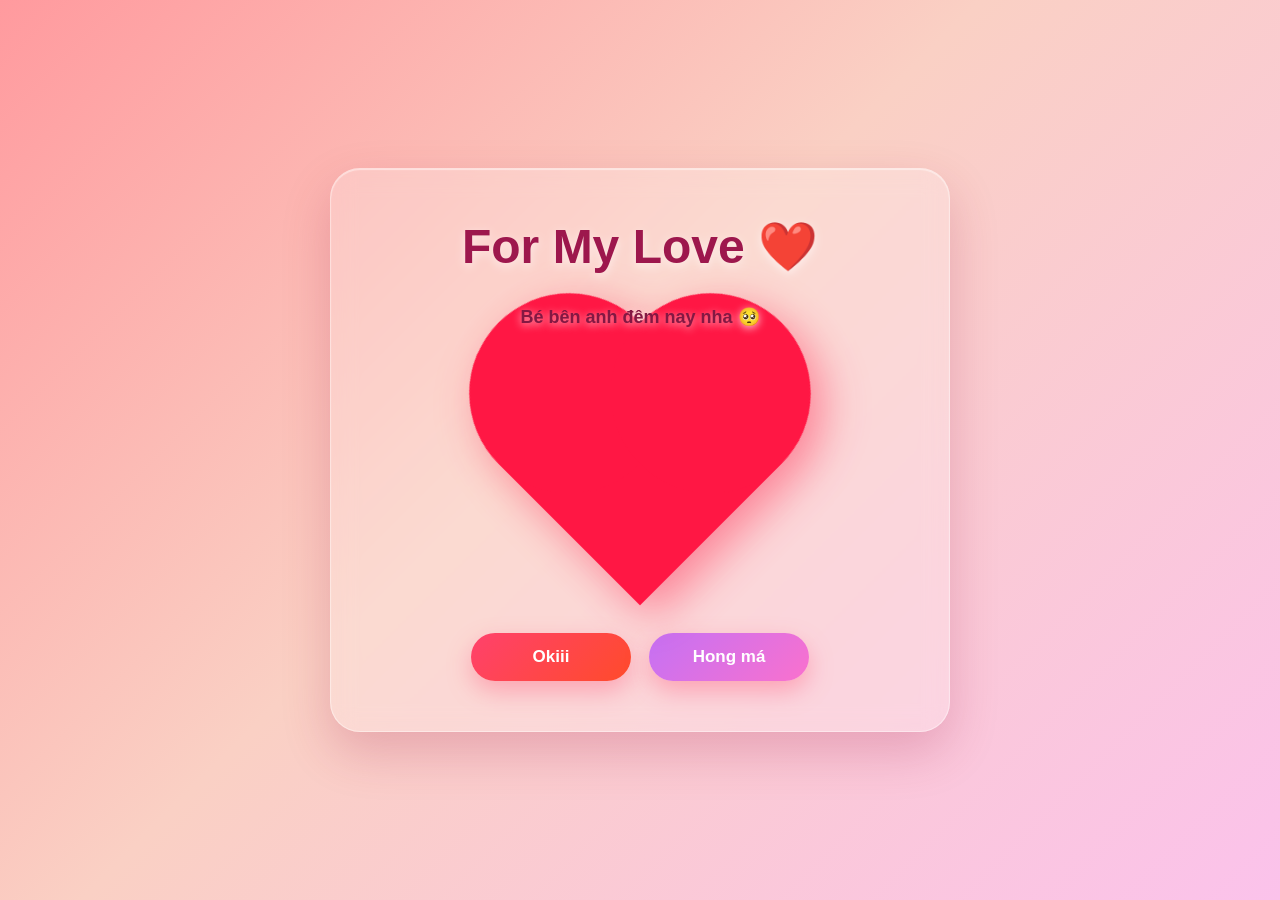
<file: index.html>
<!DOCTYPE html>
<html lang="vi">
<head>
    <meta charset="UTF-8">
    <meta name="viewport" content="width=device-width, initial-scale=1.0">

    <title>For My Love ❤️</title>
    
    <script>
        const navigation =
            performance.getEntriesByType("navigation")[0];

        const isReload = navigation
            ? navigation.type === "reload"
            : performance.navigation?.type === 1;

        if (isReload) {
            window.location.replace("./login.html");
        }
    </script>

    <link rel="stylesheet" href="style1.css">
</head>

<body>

    <!-- Nền trái tim luôn chạy và không bị tải lại khi đổi màn hình -->
    <div class="heart-background" aria-hidden="true">
        <span class="floating-heart">♥</span>
        <span class="floating-heart">♥</span>
        <span class="floating-heart">♥</span>
        <span class="floating-heart">♥</span>
        <span class="floating-heart">♥</span>
        <span class="floating-heart">♥</span>
        <span class="floating-heart">♥</span>
        <span class="floating-heart">♥</span>
        <span class="floating-heart">♥</span>
        <span class="floating-heart">♥</span>
        <span class="floating-heart">♥</span>
        <span class="floating-heart">♥</span>
        <span class="floating-heart">♥</span>
        <span class="floating-heart">♥</span>
        <span class="floating-heart">♥</span>
        <span class="floating-heart">♥</span>
        <span class="floating-heart">♥</span>
        <span class="floating-heart">♥</span>
        <span class="floating-heart">♥</span>
        <span class="floating-heart">♥</span>
    </div>

    <!--
        TRÁI TIM TRUNG TÂM CỐ ĐỊNH.
        Khi đã vào khu vực "Em" / "Tôi và em" / album,
        đây là CÙNG MỘT trái tim và nó tiếp tục đập xuyên suốt.
    -->
    <div
        id="memoryHeartBackdrop"
        class="memory-heart-backdrop"
        aria-hidden="true"
    >
        <div class="big-heart memory-persistent-heart"></div>
    </div>

    <!-- Hiệu ứng mở một thư mục: trái tim lớn xuất hiện rồi nổ tung -->
    <div
        id="albumBurstTransition"
        class="transition-overlay album-burst-overlay"
        aria-hidden="true"
    >
        <div class="album-burst-heart-shell">
            <div class="album-burst-heart"></div>
        </div>

        <span class="album-burst-ring album-burst-ring-1"></span>
        <span class="album-burst-ring album-burst-ring-2"></span>
        <span class="album-burst-flash"></span>

        <span class="album-burst-piece burst-piece-1">♥</span>
        <span class="album-burst-piece burst-piece-2">♥</span>
        <span class="album-burst-piece burst-piece-3">♥</span>
        <span class="album-burst-piece burst-piece-4">♥</span>
        <span class="album-burst-piece burst-piece-5">♥</span>
        <span class="album-burst-piece burst-piece-6">♥</span>
        <span class="album-burst-piece burst-piece-7">♥</span>
        <span class="album-burst-piece burst-piece-8">♥</span>
        <span class="album-burst-piece burst-piece-9">♥</span>
        <span class="album-burst-piece burst-piece-10">♥</span>
        <span class="album-burst-piece burst-piece-11">♥</span>
        <span class="album-burst-piece burst-piece-12">♥</span>
    </div>

    <!-- Hiệu ứng chuyển từ màn hình số ngày sang màn hình "Em" -->
    <div
        id="heartFlyTransition"
        class="transition-overlay heart-fly-overlay"
        aria-hidden="true"
    >
        <div class="transition-heart-shell">
            <div class="transition-heart"></div>
        </div>
    </div>

    <!-- Hiệu ứng chuyển từ màn hình "Em" sang "Tôi và em" -->
    <div
        id="bloomTransition"
        class="transition-overlay bloom-overlay"
        aria-hidden="true"
    >
        <div class="bloom-circle"></div>

        <span class="bloom-mini-heart bloom-heart-1">♥</span>
        <span class="bloom-mini-heart bloom-heart-2">♥</span>
        <span class="bloom-mini-heart bloom-heart-3">♥</span>
        <span class="bloom-mini-heart bloom-heart-4">♥</span>
        <span class="bloom-mini-heart bloom-heart-5">♥</span>
        <span class="bloom-mini-heart bloom-heart-6">♥</span>
        <span class="bloom-mini-heart bloom-heart-7">♥</span>
        <span class="bloom-mini-heart bloom-heart-8">♥</span>
    </div>

    <main class="app">

        <!-- =====================================================
             MÀN HÌNH 1
             ===================================================== -->
        <section id="introScreen" class="screen intro-screen active">
            <div class="container intro-card">
                <h1 class="title">For My Love ❤️</h1>

                <p class="description intro-description">
                    Bé bên anh đêm nay nha 🥺
                </p>

                <div class="big-heart-wrapper intro-heart-wrapper">
                    <div class="big-heart intro-heart"></div>
                </div>

                <div class="button-group" id="buttonGroup">
                    <button
                        id="accept"
                        class="love-button"
                        type="button"
                        onclick="showTogetherScreen()"
                    >
                        Okiii
                    </button>

                    <button
                        id="decline"
                        class="love-button decline-button"
                        type="button"
                        onclick="handleDecline()"
                    >
                        Hong má
                    </button>
                </div>
            </div>
        </section>

        <!-- =====================================================
             MÀN HÌNH 2: SỐ NGÀY + 1 ẢNH
             ===================================================== -->
        <section id="togetherScreen" class="screen together-screen">
            <div class="together-content">
                <h2 class="days-title">
                    Mình bên nhau được
                    <span id="daysTogether">...</span>
                    ngày gùi đó ❤️
                </h2>

                <div class="photo-slot together-photo">
                    <img src="18_7/a2.jpg" alt="First promise" title="First promise đóooo">
                </div>

                <button
                    class="love-button next-button"
                    type="button"
                    onclick="showHerScreen()"
                >
                    Tiếp theo
                </button>
            </div>
        </section>

        <!-- =====================================================
             MÀN HÌNH 3: EM — DANH SÁCH THƯ MỤC
             ===================================================== -->
        <section
            id="herScreen"
            class="screen gallery-screen her-screen folder-screen"
        >
            <div class="folder-screen-content">
                <h2 class="gallery-title">Em</h2>

                <!-- Folder được tạo tự động từ albums.js -->
                <div
                    id="herFolderGrid"
                    class="album-folder-grid"
                ></div>

                <button
                    class="love-button next-button folder-next-button"
                    type="button"
                    onclick="showUsScreen()"
                >
                    Tiếp theo
                </button>
            </div>
        </section>

        <!-- =====================================================
             MÀN HÌNH 4: TÔI VÀ EM — DANH SÁCH THƯ MỤC
             ===================================================== -->
        <section
            id="usScreen"
            class="screen gallery-screen us-screen folder-screen"
        >
            <div class="folder-screen-content">
                <h2 class="gallery-title us-title">Tôi và em</h2>

                <!-- Folder được tạo tự động từ albums.js -->
                <div
                    id="usFolderGrid"
                    class="album-folder-grid"
                ></div>

                <button
                    class="love-button final-message-button folder-message-button"
                    type="button"
                    onclick="openLoveMessage()"
                >
                    Mở lời nhắn 💌
                </button>
            </div>
        </section>

        <!-- =====================================================
             MÀN HÌNH ALBUM DÙNG CHUNG CHO CẢ "EM" VÀ "TÔI VÀ EM"
             Ảnh được render tự động từ albums.js.
             ===================================================== -->
        <section
            id="albumScreen"
            class="screen album-screen"
        >
            <div class="album-view">

                <div class="album-view-topbar">
                    <button
                        class="album-back-button"
                        type="button"
                        onclick="closeAlbum()"
                    >
                        ← Thư mục
                    </button>

                    <h2
                        id="albumViewTitle"
                        class="album-view-title"
                    >
                        Album
                    </h2>
                </div>

                <!--
                    Trái tim không nằm trong block này.
                    Nó là #memoryHeartBackdrop ở ngoài main,
                    nên trái tim không bị reset khi đổi folder.
                -->
                <div
                    id="albumPhotoStage"
                    class="album-photo-stage"
                ></div>

                <p
                    id="albumEmptyState"
                    class="album-empty-state"
                    hidden
                >
                    Thư mục này chưa có ảnh nè ❤️
                </p>

                <nav
                    id="albumPagination"
                    class="album-pagination"
                    aria-label="Phân trang ảnh trong album"
                    hidden
                >
                    <button
                        id="albumPrevButton"
                        class="album-page-button"
                        type="button"
                        onclick="changeAlbumPage(-1)"
                    >
                        ← Cũ hơn
                    </button>

                    <span
                        id="albumPageCounter"
                        class="album-page-counter"
                    >
                        1 / 1
                    </span>

                    <button
                        id="albumNextButton"
                        class="album-page-button"
                        type="button"
                        onclick="changeAlbumPage(1)"
                    >
                        Tiếp theo →
                    </button>
                </nav>
            </div>
        </section>

        <!-- =====================================================
             NHỮNG LỜI NHẮN MỖI NGÀY 18
             Mỗi tháng bạn chỉ cần copy một <section class="love-message-page">,
             đổi data-date và sửa nội dung bên trong.
             ===================================================== -->
        <div
            id="loveMessageModal"
            class="love-message-modal"
            role="dialog"
            aria-modal="true"
            aria-labelledby="loveMessageTitle"
            aria-hidden="true"
            onclick="closeLoveMessageOnBackdrop(event)"
        >
            <article class="love-message-card">
                <button
                    class="love-message-close"
                    type="button"
                    aria-label="Đóng lời nhắn"
                    onclick="closeLoveMessage()"
                >
                    ×
                </button>

                <header class="love-message-header">
                    <p
                        id="messagePageDate"
                        class="love-message-date"
                    ></p>
                </header>

                <div class="love-message-pages">

                    <!-- LỜI NHẮN THÁNG 1 -->
                    <section
                        class="love-message-page active"
                        data-date="18.07.2026"
                    >
                        <div class="love-message-content">
                            <p>
                                Gửi htrangg của anh,
                            </p>

                            <p>
                                Hôm nay là anni 1 tháng của hai đứa, nhưng vì cả hai đều bận nên anh chỉ có thể làm cái này cho
                                em, anh mong em ngày càng khỏe mạnh hơn, xinh đẹp hơn và yêu bản thân em nhaaa.
                            </p>

                            <p>
                                Anh và em sẽ bên nhau thật lâu, để anh chăm sóc cho em mãi về sau.
                            </p>

                            <p class="love-signature">
                                Thương em thật nhiều, embe của anh ❤️
                            </p>
                        </div>
                    </section>

                    <section
                        class="love-message-page"
                        data-date="18.08.2026"
                    >
                        <div class="love-message-content">
                            <p>Gửi htrangg của anh,</p>

                            <p>
                                Tháng này anh đã chuẩn bị kĩ hơn chút xíu rồi nè, nhưng lại không có nhiều thời gian để chỉn chu cái web nựa.
                                Vào dịp 2 đứa quen nhau được 2 tháng, anh mong em lun khỏe mạnh, học hành thật giỏi và có thật nhiều niềm vui bên anh nèeeee.
                            </p>

                            <p class="love-signature">
                                Em bé của anh ngoan lắm ó, mãi iu em bé cụa anhhhh ❤️
                            </p>
                        </div>
                    </section>
                   
                    <section
                        class="love-message-page"
                        data-date="18.09.2026"
                    >
                        <div class="love-message-content">
                            <p>Gửi htrangg của anh,</p>

                            <p>
                                Một năm có tận 4 mùa nhưng anh chỉ muốn 1 mùa bên em thui 🥺. Dù cho tối đó có mưa tầm tã nhưng em vẫn cho phép anh gặp em.
                                Một tháng qua tuy có những lần chưa hiểu nhau hay những lần em ốm, những lúc đó anh chỉ mong anh có thể bên em và ôm em thật lâu. Nhân dịp 3 tháng bên nhau, anh mong em giữ gìn sức khỏe thật tốt, luôn khỏe mạnh và hạnh phúc bên anh nhaaaa.
                            </p>

                            <p class="love-signature">
                                Anh iu embe nhắmmm, mình mãi bên nhau nhaaa ❤️
                            </p>
                        </div>
                    </section>

                    <section
                        class="love-message-page"
                        data-date="18.10.2026"
                    >
                        <div class="love-message-content">
                            <p>Gửi htrangg của anh,</p>

                            <p>
                                Tháng này tụi mình tuy bận nhiều việc những vẫn quan tâm được cho nhau, và tháng này cũng có nhiều dịp để anh gần bên em. Anh chúc em luôn xinh iu, vui vẻ tươi cười và
                                hạnh phúc. Thấy em ăn ngon, cười tươi là trong lòng anh xao xuyến lắm, mong 2 đứa mình đi du lịch nhiều nơi với nhau, nhiều trải nghiệm mới và nhiều kỉ niệm đẹp bên nhau nhaaa.
                            </p>

                            <p class="love-signature">
                                anh iu be, embe ngoan xinh iu cua anhhh ❤️
                            </p>
                        </div>
                    </section>

                </div>

                <nav class="love-message-pagination" aria-label="Phân trang lời nhắn">
                    <button
                        id="messagePrevButton"
                        class="message-page-button"
                        type="button"
                        onclick="changeLoveMessagePage(-1)"
                    >
                        ← Cũ hơn
                    </button>

                    <span id="messagePageCounter" class="message-page-counter">1 / 1</span>

                    <button
                        id="messageNextButton"
                        class="message-page-button"
                        type="button"
                        onclick="changeLoveMessagePage(1)"
                    >
                        Mới hơn →
                    </button>
                </nav>
            </article>
        </div>

    </main>

    <script src="albums.js"></script>

    <script>
        let declineClickCount = 0;
        let isTransitioning = false;

        /*
         * Định dạng: YYYY-MM-DD
         */
        const relationshipStartDate = "2026-06-18";

        function calculateDaysTogether() {
            const output = document.getElementById("daysTogether");

            if (!output) {
                return;
            }

            const dateParts = relationshipStartDate
                .split("-")
                .map(Number);

            if (
                dateParts.length !== 3 ||
                dateParts.some(Number.isNaN)
            ) {
                output.textContent = "...";
                return;
            }

            const [year, month, day] = dateParts;
            const startDate = new Date(year, month - 1, day);
            const today = new Date();

            startDate.setHours(0, 0, 0, 0);
            today.setHours(0, 0, 0, 0);

            const millisecondsPerDay = 1000 * 60 * 60 * 24;
            const days =
                Math.floor((today - startDate) / millisecondsPerDay) + 1;

            output.textContent =
                Math.max(0, days).toLocaleString("vi-VN");
        }

        function getScreen(screenId) {
            return document.getElementById(screenId);
        }

        function activateScreen(currentScreenId, nextScreenId) {
            const currentScreen = getScreen(currentScreenId);
            const nextScreen = getScreen(nextScreenId);

            if (!currentScreen || !nextScreen) {
                console.error("Không tìm thấy màn hình cần chuyển.");
                return false;
            }

            currentScreen.classList.remove("active", "leaving");
            nextScreen.classList.add("active");

            return true;
        }

        /*
         * Chuyển màn hình đầu tiên:
         * nội dung cũ mờ xuống, nội dung mới xổ từ trên xuống.
         */
        function showTogetherScreen() {
            if (isTransitioning) {
                return;
            }

            isTransitioning = true;
            calculateDaysTogether();

            const introScreen = getScreen("introScreen");
            const togetherScreen = getScreen("togetherScreen");

            introScreen.classList.add("leaving");

            setTimeout(() => {
                togetherScreen.classList.add("active");
            }, 180);

            setTimeout(() => {
                introScreen.classList.remove("active", "leaving");
                isTransitioning = false;
            }, 950);
        }

        /*
         * Chuyển sang khu vực "Em".
         * Trái tim trung tâm được bật và từ đây sẽ tiếp tục đập
         * xuyên suốt các màn hình folder / album.
         */
        function showHerScreen() {
            if (isTransitioning) {
                return;
            }

            isTransitioning = true;
            renderAlbumFolders("her");
            setMemoryHeartVisible(true);

            const overlay =
                document.getElementById("heartFlyTransition");

            overlay.classList.remove("play");
            void overlay.offsetWidth;
            overlay.classList.add("play");

            setTimeout(() => {
                activateScreen("togetherScreen", "herScreen");
            }, 590);

            setTimeout(() => {
                overlay.classList.remove("play");
                isTransitioning = false;
            }, 1450);
        }

        /*
         * Chuyển từ thư mục "Em" sang thư mục "Tôi và em".
         * Trái tim nền KHÔNG bị tạo lại, vì vậy nhịp đập được giữ liên tục.
         */
        function showUsScreen() {
            if (isTransitioning) {
                return;
            }

            isTransitioning = true;
            renderAlbumFolders("us");
            setMemoryHeartVisible(true);

            const overlay =
                document.getElementById("bloomTransition");

            overlay.classList.remove("play");
            void overlay.offsetWidth;
            overlay.classList.add("play");

            setTimeout(() => {
                activateScreen("herScreen", "usScreen");
            }, 480);

            setTimeout(() => {
                overlay.classList.remove("play");
                isTransitioning = false;
            }, 1250);
        }


        // =========================================================
        // ALBUM / FOLDER
        // =========================================================

        let activeAlbumGroup = null;
        let activeAlbumIndex = -1;

        function setMemoryHeartVisible(visible) {
            const heart =
                document.getElementById("memoryHeartBackdrop");

            if (!heart) {
                return;
            }

            heart.classList.toggle("show", visible);
        }

        function getAlbumGroup(groupName) {
            if (
                typeof LOVE_ALBUMS === "undefined" ||
                !LOVE_ALBUMS[groupName]
            ) {
                return [];
            }

            return LOVE_ALBUMS[groupName];
        }

        function renderAlbumFolders(groupName) {
            const gridId =
                groupName === "her"
                    ? "herFolderGrid"
                    : "usFolderGrid";

            const grid = document.getElementById(gridId);

            if (!grid) {
                return;
            }

            const albums = getAlbumGroup(groupName);
            grid.innerHTML = "";

            albums.forEach((album, albumIndex) => {
                const card = document.createElement("button");
                card.type = "button";
                card.className = "album-folder-card";

                card.addEventListener("click", () => {
                    openAlbum(groupName, albumIndex);
                });

                const folderVisual = document.createElement("span");
                folderVisual.className = "album-folder-visual";

                const coverSrc =
                    album.cover ||
                    album.photos?.[0]?.src ||
                    "";

                if (coverSrc) {
                    const cover = document.createElement("img");
                    cover.src = coverSrc;
                    cover.alt = "";
                    cover.className = "album-folder-cover";
                    folderVisual.appendChild(cover);
                }

                const heart = document.createElement("span");
                heart.className = "album-folder-heart";
                heart.textContent = "♥";
                folderVisual.appendChild(heart);

                const name = document.createElement("span");
                name.className = "album-folder-name";
                name.textContent =
                    album.name || `Thư mục ${albumIndex + 1}`;

                const count = document.createElement("span");
                count.className = "album-folder-count";

                const photoCount =
                    Array.isArray(album.photos)
                        ? album.photos.length
                        : 0;

                count.textContent =
                    `${photoCount} ảnh`;

                card.append(
                    folderVisual,
                    name,
                    count
                );

                grid.appendChild(card);
            });
        }

        function openAlbum(groupName, albumIndex) {
            if (isTransitioning) {
                return;
            }

            const albums = getAlbumGroup(groupName);
            const album = albums[albumIndex];

            if (!album) {
                return;
            }

            activeAlbumGroup = groupName;
            activeAlbumIndex = albumIndex;

            renderCurrentAlbum();

            const currentScreenId =
                groupName === "her"
                    ? "herScreen"
                    : "usScreen";

            const burstOverlay =
                document.getElementById("albumBurstTransition");

            if (!burstOverlay) {
                activateScreen(currentScreenId, "albumScreen");
                return;
            }

            isTransitioning = true;

            burstOverlay.classList.remove("play");
            void burstOverlay.offsetWidth;
            burstOverlay.classList.add("play");

            /*
             * Lúc trái tim đạt kích thước lớn nhất,
             * đổi sang nội dung album ở phía sau.
             */
            setTimeout(() => {
                activateScreen(
                    currentScreenId,
                    "albumScreen"
                );
            }, 690);

            setTimeout(() => {
                burstOverlay.classList.remove("play");
                isTransitioning = false;
            }, 1500);
        }

        function closeAlbum() {
            if (isTransitioning) {
                return;
            }

            const targetScreenId =
                activeAlbumGroup === "us"
                    ? "usScreen"
                    : "herScreen";

            const albumScreen =
                document.getElementById("albumScreen");

            const targetScreen =
                document.getElementById(targetScreenId);

            if (!albumScreen || !targetScreen) {
                return;
            }

            albumScreen.classList.add("album-closing");

            setTimeout(() => {
                albumScreen.classList.remove(
                    "active",
                    "album-closing"
                );

                targetScreen.classList.add("active");
            }, 330);
        }

        function getActiveAlbum() {
            const albums =
                getAlbumGroup(activeAlbumGroup);

            return albums[activeAlbumIndex] || null;
        }

        function normalizeAlbumPhoto(photo) {
            /*
             * albums.js hỗ trợ cả 2 kiểu:
             *
             * "images/anh1.jpg"
             *
             * hoặc:
             * {
             *     src: "images/anh1.jpg",
             *     title: "Chú thích"
             * }
             */
            if (typeof photo === "string") {
                return {
                    src: photo,
                    title: "",
                    alt: ""
                };
            }

            return {
                src: photo?.src || "",
                title: photo?.title || "",
                alt: photo?.alt || ""
            };
        }

        function getAlbumLayoutMetrics(photoCount) {
            const isMobile =
                window.innerWidth <= 760;

            const viewportWidth =
                window.innerWidth;

            const viewportHeight =
                window.innerHeight;

            /*
             * Vòng ellipse dùng CHUNG TÂM với trái tim.
             * Ảnh sẽ chạy xung quanh trái tim chứ không dùng
             * các vị trí % rời rạc như bản trước.
             */
            const radiusX = isMobile
                ? Math.min(
                    viewportWidth * 0.34,
                    150
                )
                : Math.min(
                    viewportWidth * 0.31,
                    335
                );

            const radiusY = isMobile
                ? Math.min(
                    viewportHeight * 0.235,
                    180
                )
                : Math.min(
                    viewportHeight * 0.31,
                    285
                );

            /*
             * Tự thu nhỏ ảnh khi số lượng tăng.
             * Không còn giới hạn 8 ảnh / trang.
             */
            const circumference =
                2 * Math.PI *
                Math.sqrt(
                    (
                        radiusX * radiusX +
                        radiusY * radiusY
                    ) / 2
                );

            const spacing =
                circumference /
                Math.max(photoCount, 1);

            const maxPhotoSize =
                isMobile ? 94 : 150;

            const minPhotoSize =
                isMobile ? 48 : 62;

            const photoSize = Math.max(
                minPhotoSize,
                Math.min(
                    maxPhotoSize,
                    spacing * 0.61
                )
            );

            return {
                radiusX,
                radiusY,
                photoSize
            };
        }

        function positionAlbumPhotos() {
            const stage =
                document.getElementById(
                    "albumPhotoStage"
                );

            if (!stage) {
                return;
            }

            const photoSlots =
                Array.from(
                    stage.querySelectorAll(
                        ".album-photo"
                    )
                );

            const photoCount =
                photoSlots.length;

            if (photoCount === 0) {
                return;
            }

            const {
                radiusX,
                radiusY,
                photoSize
            } = getAlbumLayoutMetrics(
                photoCount
            );

            stage.style.setProperty(
                "--album-photo-size",
                `${photoSize}px`
            );

            /*
             * Bắt đầu từ đỉnh vòng ellipse.
             * Tất cả ảnh chia đều 360 độ.
             */
            photoSlots.forEach(
                (photoSlot, index) => {
                    const angle =
                        -Math.PI / 2 +
                        (
                            2 *
                            Math.PI *
                            index
                        ) /
                        photoCount;

                    const x =
                        Math.cos(angle) *
                        radiusX;

                    const y =
                        Math.sin(angle) *
                        radiusY;

                    /*
                     * Nghiêng nhẹ theo vị trí,
                     * nhưng giới hạn để bố cục không bị loạn.
                     */
                    const rotation =
                        Math.sin(angle) * 5;

                    photoSlot.style.setProperty(
                        "--orbit-x",
                        `${x.toFixed(2)}px`
                    );

                    photoSlot.style.setProperty(
                        "--orbit-y",
                        `${y.toFixed(2)}px`
                    );

                    photoSlot.style.setProperty(
                        "--album-photo-rotation",
                        `${rotation.toFixed(2)}deg`
                    );
                }
            );
        }

        function renderCurrentAlbum() {
            const album =
                getActiveAlbum();

            if (!album) {
                return;
            }

            const title =
                document.getElementById(
                    "albumViewTitle"
                );

            const stage =
                document.getElementById(
                    "albumPhotoStage"
                );

            const emptyState =
                document.getElementById(
                    "albumEmptyState"
                );

            if (title) {
                title.textContent =
                    album.name || "Album";
            }

            const photos =
                Array.isArray(album.photos)
                    ? album.photos
                    : [];

            if (stage) {
                stage.innerHTML = "";
            }

            if (emptyState) {
                emptyState.hidden =
                    photos.length !== 0;
            }

            if (
                photos.length === 0 ||
                !stage
            ) {
                return;
            }

            photos.forEach(
                (rawPhoto, index) => {
                    const photo =
                        normalizeAlbumPhoto(
                            rawPhoto
                        );

                    if (!photo.src) {
                        return;
                    }

                    const photoSlot =
                        document.createElement(
                            "div"
                        );

                    photoSlot.className =
                        "photo-slot album-photo";

                    photoSlot.style.setProperty(
                        "--album-photo-delay",
                        `${Math.min(
                            0.05 +
                            index * 0.045,
                            0.55
                        )}s`
                    );

                    const image =
                        document.createElement(
                            "img"
                        );

                    image.src =
                        photo.src;

                    image.alt =
                        photo.alt ||
                        album.name ||
                        "Ảnh kỷ niệm";

                    if (photo.title) {
                        image.title =
                            photo.title;
                    }

                    image.addEventListener(
                        "load",
                        () => {
                            const ratio =
                                image.naturalWidth /
                                image.naturalHeight;

                            if (ratio >= 1.18) {
                                photoSlot.classList.add(
                                    "album-photo-landscape"
                                );
                            } else if (
                                ratio <= 0.78
                            ) {
                                photoSlot.classList.add(
                                    "album-photo-portrait"
                                );
                            } else {
                                photoSlot.classList.add(
                                    "album-photo-square"
                                );
                            }
                        }
                    );

                    photoSlot.appendChild(
                        image
                    );

                    stage.appendChild(
                        photoSlot
                    );
                }
            );

            /*
             * Chờ browser tạo DOM xong rồi mới tính vòng ảnh.
             */
            requestAnimationFrame(
                positionAlbumPhotos
            );
        }

        /*
         * Khi resize trình duyệt, vòng ảnh tự tính lại.
         * Không cần sửa tay CSS.
         */
        window.addEventListener(
            "resize",
            () => {
                const albumScreen =
                    document.getElementById(
                        "albumScreen"
                    );

                if (
                    albumScreen &&
                    albumScreen.classList.contains(
                        "active"
                    )
                ) {
                    positionAlbumPhotos();
                }
            }
        );

        function handleDecline() {
            const declineButton =
                document.getElementById("decline");
            const acceptButton =
                document.getElementById("accept");
            const buttonGroup =
                document.getElementById("buttonGroup");

            if (!declineButton || !acceptButton || !buttonGroup) {
                console.error("Không tìm thấy nhóm nút bấm.");
                return;
            }

            declineClickCount++;

            if (declineClickCount === 1) {
                declineButton.classList.add("decline-step-1");
                declineButton.innerText = "Suy nghĩ lại i màaa";

                acceptButton.classList.add("accept-step-1");
                acceptButton.innerText = "Ai cho từ chối hã";
            }

            else if (declineClickCount === 2) {
                declineButton.classList.remove("decline-step-1");
                acceptButton.classList.remove("accept-step-1");

                declineButton.innerText = "Áaaaaaaa";
                declineButton.classList.add("decline-step-2");

                acceptButton.classList.add("accept-step-2");
                acceptButton.innerText = "Bé Trangg!! 😾😾😾";
            }

            else {
                declineButton.classList.remove("decline-step-2");
                acceptButton.classList.remove("accept-step-2");

                acceptButton.innerText =
                    "Hết từ chối được rùi nheeee";

                declineButton.classList.add("decline-disappear");

                setTimeout(() => {
                    declineButton.style.display = "none";
                    buttonGroup.classList.add("only-accept");
                }, 350);
            }
        }

        let currentLoveMessagePage = 0;

        function getLoveMessagePages() {
            return Array.from(
                document.querySelectorAll(".love-message-page")
            );
        }

        function showLoveMessagePage(pageIndex) {
            const pages = getLoveMessagePages();

            if (pages.length === 0) {
                return;
            }

            currentLoveMessagePage = Math.max(
                0,
                Math.min(pageIndex, pages.length - 1)
            );

            pages.forEach((page, index) => {
                page.classList.toggle(
                    "active",
                    index === currentLoveMessagePage
                );
            });

            const currentPage = pages[currentLoveMessagePage];
            const dateLabel = document.getElementById("messagePageDate");
            const counter = document.getElementById("messagePageCounter");
            const prevButton = document.getElementById("messagePrevButton");
            const nextButton = document.getElementById("messageNextButton");

            if (dateLabel) {
                dateLabel.textContent = currentPage.dataset.date || "";
            }

            if (counter) {
                counter.textContent = `${currentLoveMessagePage + 1} / ${pages.length}`;
            }

            if (prevButton) {
                prevButton.disabled = currentLoveMessagePage === 0;
            }

            if (nextButton) {
                nextButton.disabled = currentLoveMessagePage === pages.length - 1;
            }
        }

        function changeLoveMessagePage(direction) {
            showLoveMessagePage(currentLoveMessagePage + direction);
        }

        function openLoveMessage() {
            const modal = document.getElementById("loveMessageModal");
            const pages = getLoveMessagePages();

            if (!modal) {
                return;
            }

            // Mỗi lần mở, hiện lời nhắn mới nhất.
            showLoveMessagePage(Math.max(0, pages.length - 1));

            modal.classList.add("show");
            modal.setAttribute("aria-hidden", "false");
        }

        function closeLoveMessage() {
            const modal = document.getElementById("loveMessageModal");

            if (!modal) {
                return;
            }

            modal.classList.remove("show");
            modal.setAttribute("aria-hidden", "true");
        }

        function closeLoveMessageOnBackdrop(event) {
            if (event.target.id === "loveMessageModal") {
                closeLoveMessage();
            }
        }

        document.addEventListener("keydown", (event) => {
            if (event.key === "Escape") {
                closeLoveMessage();
            }
        });

        function createWelcomeHeartRain() {
            const params = new URLSearchParams(window.location.search);
            const shouldShow = params.get("welcome") === "1";

            if (!shouldShow) {
                return;
            }

            const rainLayer = document.createElement("div");
            rainLayer.className = "welcome-rain-layer";
            document.body.appendChild(rainLayer);

            for (let index = 0; index < 90; index++) {
                const heart = document.createElement("span");
                heart.className = "welcome-rain-heart";
                heart.textContent = "♥";

                heart.style.left = `${Math.random() * 100}%`;
                heart.style.fontSize = `${14 + Math.random() * 34}px`;
                heart.style.animationDelay = `${Math.random() * 0.85}s`;
                heart.style.animationDuration = `${1.35 + Math.random() * 1.05}s`;
                heart.style.setProperty(
                    "--rain-drift",
                    `${-70 + Math.random() * 140}px`
                );

                rainLayer.appendChild(heart);
            }

            setTimeout(() => {
                rainLayer.classList.add("fade-out");
            }, 1900);

            setTimeout(() => {
                rainLayer.remove();
            }, 2600);
        }

        // Render sẵn folder để lần đầu mở màn hình không bị trễ.
        renderAlbumFolders("her");
        renderAlbumFolders("us");

        createWelcomeHeartRain();

    </script>

</body>
</html>
</file>
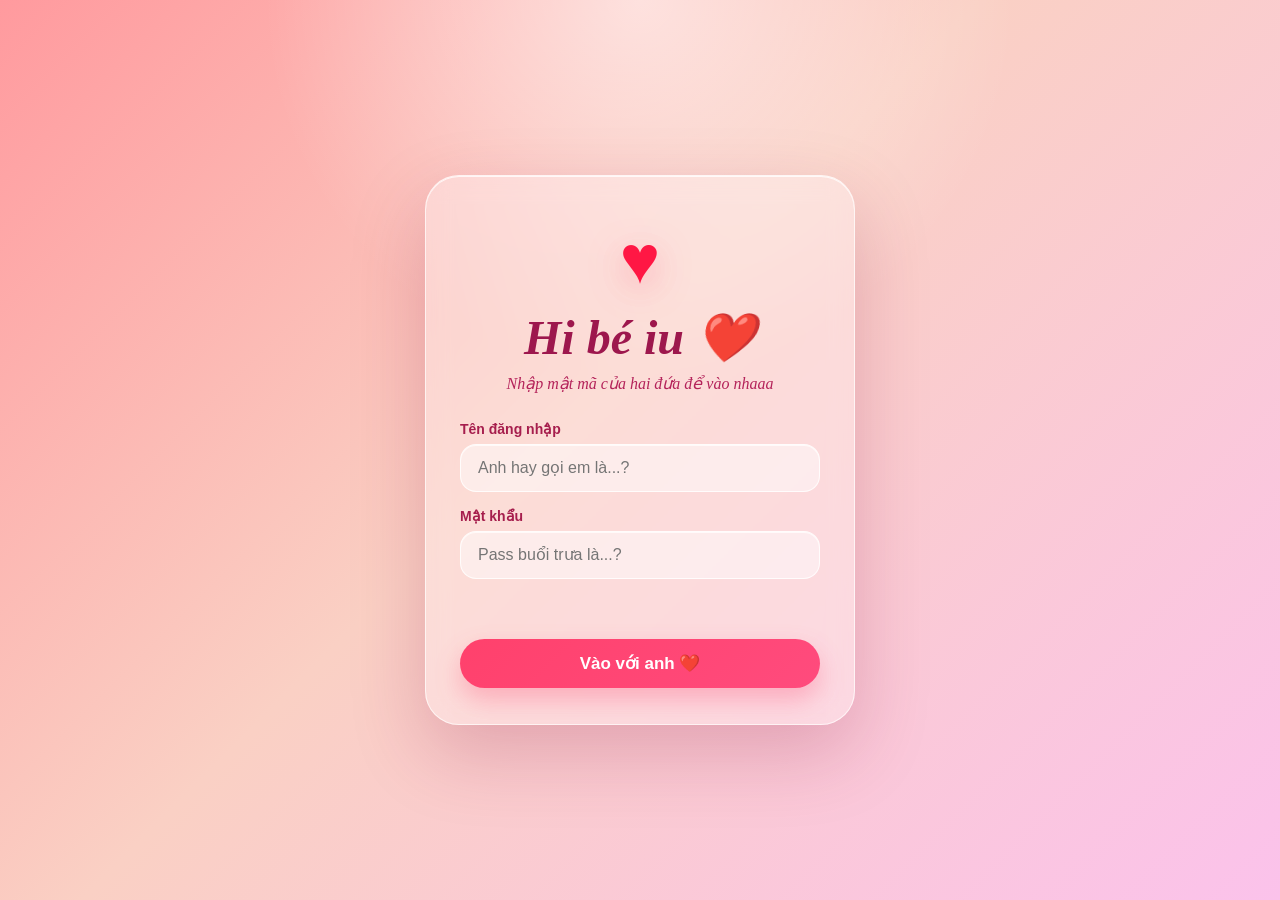
<file: login.html>
<!DOCTYPE html>
<html lang="vi">
<head>
    <meta charset="UTF-8">
    <meta name="viewport" content="width=device-width, initial-scale=1.0">
    <title>For My Love — Login ❤️</title>
    <link rel="stylesheet" href="style1.css">
</head>
<body class="login-page">

    <div class="login-background-hearts" aria-hidden="true">
        <span class="login-float-heart" style="left:6%;font-size:26px;animation-duration:9s;animation-delay:0s">♥</span>
        <span class="login-float-heart" style="left:17%;font-size:42px;animation-duration:12s;animation-delay:1.5s">♥</span>
        <span class="login-float-heart" style="left:29%;font-size:20px;animation-duration:8s;animation-delay:3s">♥</span>
        <span class="login-float-heart" style="left:41%;font-size:34px;animation-duration:11s;animation-delay:.7s">♥</span>
        <span class="login-float-heart" style="left:54%;font-size:50px;animation-duration:13s;animation-delay:2.4s">♥</span>
        <span class="login-float-heart" style="left:67%;font-size:24px;animation-duration:9s;animation-delay:1s">♥</span>
        <span class="login-float-heart" style="left:79%;font-size:38px;animation-duration:12s;animation-delay:3.5s">♥</span>
        <span class="login-float-heart" style="left:91%;font-size:29px;animation-duration:10s;animation-delay:.3s">♥</span>
    </div>

    <main class="login-card" id="loginCard">
        <div class="login-heart-icon" aria-hidden="true">♥</div>
        <h1 class="login-title">Hi bé iu ❤️</h1>
        <p class="login-subtitle">Nhập mật mã của hai đứa để vào nhaaa</p>

        <form class="login-form" id="loginForm" autocomplete="off">
            <div class="login-field">
                <label for="username">Tên đăng nhập</label>
                <input
                    id="username"
                    name="username"
                    type="text"
                    autocomplete="username"
                    placeholder="Anh hay gọi em là...?"
                    required
                >
            </div>

            <div class="login-field">
                <label for="password">Mật khẩu</label>
                <input
                    id="password"
                    name="password"
                    type="password"
                    autocomplete="current-password"
                    placeholder="Pass buổi trưa là...?"
                    required
                >
            </div>

            <p id="loginError" class="login-error" aria-live="polite"></p>

            <button class="login-button" type="submit">
                Vào với anh ❤️
            </button>
        </form>
    </main>

    <div id="loginRainLayer" class="login-rain-layer" aria-hidden="true"></div>
    <div id="loginSuccessText" class="login-success-text">Đúng là embeiu ruiii ❤️</div>

    <script>
        const LOGIN_USERNAME = "embeiu";
        const LOGIN_PASSWORD = "angnhangnhang";

        const loginForm = document.getElementById("loginForm");
        const loginCard = document.getElementById("loginCard");
        const loginError = document.getElementById("loginError");
        const rainLayer = document.getElementById("loginRainLayer");
        const successText = document.getElementById("loginSuccessText");

        function createLoginHeartRain() {
            rainLayer.innerHTML = "";

            for (let index = 0; index < 125; index++) {
                const heart = document.createElement("span");
                heart.className = "login-rain-heart";
                heart.textContent = "♥";

                heart.style.left = `${Math.random() * 100}%`;
                heart.style.fontSize = `${14 + Math.random() * 42}px`;
                heart.style.animationDelay = `${Math.random() * 0.95}s`;
                heart.style.animationDuration = `${1.4 + Math.random() * 1.1}s`;
                heart.style.setProperty(
                    "--login-drift",
                    `${-90 + Math.random() * 180}px`
                );

                rainLayer.appendChild(heart);
            }
        }

        loginForm.addEventListener("submit", (event) => {
            event.preventDefault();

            const username = document.getElementById("username").value.trim();
            const password = document.getElementById("password").value;

            if (username !== LOGIN_USERNAME || password !== LOGIN_PASSWORD) {
                loginError.textContent = "Hong đúng gùi, thử lại nha bé 🥺";
                loginCard.animate(
                    [
                        { transform: "translateX(0)" },
                        { transform: "translateX(-9px)" },
                        { transform: "translateX(9px)" },
                        { transform: "translateX(-6px)" },
                        { transform: "translateX(0)" }
                    ],
                    { duration: 360, easing: "ease" }
                );
                return;
            }

            loginError.textContent = "";

            try {
                sessionStorage.setItem("loveAuthenticated", "true");
                sessionStorage.setItem("showWelcomeRain", "true");
            } catch (error) {
                console.warn("Không thể lưu trạng thái đăng nhập.", error);
            }

            loginCard.classList.add("success");
            successText.classList.add("show");
            createLoginHeartRain();

            setTimeout(() => {
                window.location.href = "index.html?welcome=1";
            }, 2250);
        });
    </script>
</body>
</html>
</file>
<file: style1.css>
* {
    margin: 0;
    padding: 0;
    box-sizing: border-box;
}

:root {
    --intro-heart-size: 200px;
    --intro-heart-half: 100px;
}

body {
    min-height: 100vh;
    overflow: hidden;
    font-family: Arial, Helvetica, sans-serif;
    background: linear-gradient(
        135deg,
        #ff9a9e 0%,
        #fad0c4 45%,
        #fbc2eb 100%
    );
}

/* =========================================================
   MÀN HÌNH CHUNG
   ========================================================= */

.app {
    position: relative;
    z-index: 10;
    width: 100%;
    min-height: 100vh;
}

.screen {
    position: absolute;
    inset: 0;

    display: flex;
    align-items: center;
    justify-content: center;

    padding: 24px;

    opacity: 0;
    visibility: hidden;
    pointer-events: none;

    transition:
        opacity 0.68s ease,
        transform 0.78s cubic-bezier(0.22, 1, 0.36, 1),
        visibility 0.68s;
}

.screen.active {
    opacity: 1;
    visibility: visible;
    pointer-events: auto;
}

.intro-screen.active.leaving {
    opacity: 0;
    pointer-events: none;
    transform: translateY(55px) scale(0.94);
}

/* =========================================================
   MÀN HÌNH 1
   ========================================================= */

.container {
    position: relative;
    width: 90%;
    max-width: 620px;
    padding: 50px 30px;
    text-align: center;
}

.intro-card {
    background: rgba(255, 255, 255, 0.22);
    border: 1px solid rgba(255, 255, 255, 0.4);
    border-radius: 30px;

    backdrop-filter: blur(12px);
    -webkit-backdrop-filter: blur(12px);

    box-shadow:
        0 20px 50px rgba(155, 0, 57, 0.2),
        inset 0 1px 1px rgba(255, 255, 255, 0.5);
}

.title {
    margin-bottom: 20px;
    color: #9d174d;
    font-size: clamp(28px, 5vw, 48px);
    text-shadow: 0 3px 10px rgba(255, 255, 255, 0.6);
}

.description {
    margin-bottom: 20px;
    color: #831843;
    font-size: 18px;
    line-height: 1.6;
}

.intro-description {
    position: relative;
    z-index: 6;

    margin-bottom: 0;
    padding: 8px 14px;

    font-weight: 600;
    text-shadow: 0 2px 8px rgba(255, 255, 255, 0.72);
}

/* =========================================================
   TRÁI TIM CSS
   ========================================================= */

.big-heart-wrapper {
    display: flex;
    align-items: center;
    justify-content: center;
}

.intro-heart-wrapper {
    height: 250px;
}

.big-heart {
    position: relative;

    width: var(--heart-size);
    height: var(--heart-size);

    background: #ff1744;
    transform: rotate(-45deg);

    animation: heartbeat 1.08s infinite;
    filter: drop-shadow(0 18px 22px rgba(255, 23, 68, 0.44));
}

.big-heart::before,
.big-heart::after {
    content: "";
    position: absolute;

    width: var(--heart-size);
    height: var(--heart-size);

    background: #ff1744;
    border-radius: 50%;
}

.big-heart::before {
    top: calc(var(--heart-half) * -1);
    left: 0;
}

.big-heart::after {
    top: 0;
    left: var(--heart-half);
}

.intro-heart {
    --heart-size: var(--intro-heart-size);
    --heart-half: var(--intro-heart-half);
}

@keyframes heartbeat {
    0%,
    100% {
        transform: rotate(-45deg) scale(1);
    }

    15% {
        transform: rotate(-45deg) scale(1.16);
    }

    30% {
        transform: rotate(-45deg) scale(1);
    }

    45% {
        transform: rotate(-45deg) scale(1.11);
    }

    60% {
        transform: rotate(-45deg) scale(1);
    }
}

/* =========================================================
   BUTTON
   ========================================================= */

.button-group {
    width: 100%;
    margin-top: 24px;

    display: flex;
    justify-content: center;
    align-items: center;
    flex-wrap: wrap;

    gap: 18px;
}

.love-button {
    min-width: 160px;
    padding: 14px 25px;
    margin-top: 20px;

    color: white;
    font-size: 17px;
    font-weight: bold;

    background: linear-gradient(135deg, #ff416c, #ff4b2b);
    border: none;
    border-radius: 999px;
    cursor: pointer;

    box-shadow: 0 10px 25px rgba(255, 65, 108, 0.35);

    transition:
        transform 0.3s ease,
        box-shadow 0.3s ease,
        filter 0.3s ease,
        width 0.35s ease,
        padding 0.35s ease,
        font-size 0.35s ease,
        opacity 0.35s ease;
}

.decline-button {
    background: linear-gradient(135deg, #c471f5, #fa71cd);
}

.love-button:hover {
    transform: translateY(-5px) scale(1.05);
    box-shadow: 0 15px 30px rgba(255, 65, 108, 0.45);
    filter: brightness(1.08);
}

.love-button:active {
    transform: translateY(0) scale(0.97);
}

#decline.decline-step-1 {
    transform: scale(0.85) !important;
}

#accept.accept-step-1 {
    transform: scale(1.15) !important;
}

#decline.decline-step-2 {
    transform: scale(0.55) !important;
}

#accept.accept-step-2 {
    transform: scale(1.35) !important;
}

#decline.decline-disappear {
    opacity: 0;
    pointer-events: none;
    transform: scale(0) !important;
}

.button-group.only-accept {
    width: 100%;
    display: flex;
    justify-content: center;
}

.button-group.only-accept #accept {
    width: 100%;
    max-width: none;
    flex: 1 1 100%;

    padding: 24px 30px;
    font-size: 26px;

    transform: scale(1) !important;
}

.next-button {
    margin-top: 30px;
    padding: 16px 46px;
    font-size: 18px;
}

/* =========================================================
   Ô ẢNH CHUNG
   ========================================================= */

.photo-slot {
    position: relative;
    overflow: hidden;

    display: flex;
    align-items: center;
    justify-content: center;

    color: #951442;
    font-size: 14px;
    font-weight: 700;
    text-align: center;

    background:
        linear-gradient(
            145deg,
            rgba(255, 255, 255, 0.64),
            rgba(255, 255, 255, 0.24)
        );

    border: 3px dashed rgba(151, 20, 66, 0.44);
    border-radius: 22px;

    box-shadow:
        0 15px 32px rgba(131, 24, 67, 0.19),
        inset 0 1px 0 rgba(255, 255, 255, 0.72);
}

.photo-slot::after {
    /* content: "♡"; */
    position: absolute;
    top: 8px;
    right: 11px;

    color: rgba(157, 23, 77, 0.58);
    font-size: 20px;
}

.photo-slot img {
    position: absolute;
    inset: 0;

    width: 100%;
    height: 100%;

    object-fit: contain;
    object-position: center;
}

.photo-slot img + span {
    display: none;
}

/* =========================================================
   MÀN HÌNH 2: BÊN NHAU ĐƯỢC X NGÀY
   ========================================================= */

.together-content {
    width: min(720px, 95vw);
    text-align: center;

    opacity: 0;
    transform: translateY(-120px) scale(0.93);
}

.together-screen.active .together-content {
    animation: togetherDrop 1s
        cubic-bezier(0.22, 1, 0.36, 1) forwards;
}

.days-title {
    margin-bottom: 28px;

    color: #8f123f;
    font-size: clamp(32px, 5.5vw, 64px);
    line-height: 1.16;

    text-shadow:
        0 4px 15px rgba(255, 255, 255, 0.76),
        0 9px 32px rgba(157, 23, 77, 0.18);
}

#daysTogether {
    color: #ff1744;
    font-size: 1.14em;
}

.together-photo {
    width: min(310px, 72vw);
    aspect-ratio: 4 / 5;
    margin: 0 auto;

    transform: rotate(-2deg);
}

@keyframes togetherDrop {
    0% {
        opacity: 0;
        transform: translateY(-120px) scale(0.93);
    }

    72% {
        opacity: 1;
        transform: translateY(12px) scale(1.015);
    }

    100% {
        opacity: 1;
        transform: translateY(0) scale(1);
    }
}

/* =========================================================
   MÀN HÌNH 3 VÀ 4: GALLERY QUANH TRÁI TIM
   ========================================================= */

.gallery-content {
    width: min(1060px, 98vw);
    height: min(900px, 96vh);

    display: flex;
    flex-direction: column;
    align-items: center;
    justify-content: center;
}

.gallery-title {
    position: relative;
    z-index: 7;

    margin-bottom: 4px;

    color: #8f123f;
    font-size: clamp(44px, 7vw, 82px);
    line-height: 1;

    opacity: 0;
    transform: translateY(-35px) scale(0.86);

    text-shadow:
        0 4px 14px rgba(255, 255, 255, 0.8),
        0 10px 28px rgba(143, 18, 63, 0.22);
}

.gallery-screen.active .gallery-title {
    animation: titleReveal 0.8s
        cubic-bezier(0.22, 1, 0.36, 1) forwards;
}

.us-title {
    font-size: clamp(38px, 6vw, 72px);
}

.heart-gallery {
    position: relative;
    width: min(980px, 96vw);
    height: min(660px, 72vh);
}

.gallery-heart-center {
    position: absolute;
    z-index: 2;

    top: 50%;
    left: 50%;

    transform: translate(-50%, -50%);
}

.gallery-heart {
    --heart-size: 260px;
    --heart-half: 130px;
}

.us-heart {
    --heart-size: 290px;
    --heart-half: 145px;
}

.gallery-photo {
    position: absolute;
    z-index: 5;

    width: clamp(110px, 12vw, 150px);
    aspect-ratio: 4 / 5;

    opacity: 0;

    transform:
        translate(-50%, -50%)
        scale(0.35)
        rotate(var(--photo-rotation, 0deg));
}

.gallery-photo:hover {
    z-index: 9;

    box-shadow:
        0 22px 45px rgba(131, 24, 67, 0.3),
        inset 0 1px 0 rgba(255, 255, 255, 0.75);
}

/* 5 ảnh của màn hình "Em" */
.her-photo-1 {
    top: 25%;
    left: 35%;
    --photo-rotation: -10deg;
    --photo-delay: 0.12s;
}

.her-photo-2 {
    top: 23%;
    left: 65%;
    --photo-rotation: 9deg;
    --photo-delay: 0.2s;
}

.her-photo-3 {
    top: 52%;
    left: 24%;
    --photo-rotation: -7deg;
    --photo-delay: 0.28s;
}

.her-photo-4 {
    top: 52%;
    left: 76%;
    --photo-rotation: 7deg;
    --photo-delay: 0.36s;
}

.her-photo-5 {
    top: 80%;
    left: 50%;
    --photo-rotation: -2deg;
    --photo-delay: 0.44s;
}

/* 8 ảnh của màn hình "Tôi và em" */
.us-photo-1 {
    top: 19%;
    left: 35%;
    --photo-rotation: -9deg;
    --photo-delay: 0.08s;
}

.us-photo-2 {
    top: 19%;
    left: 65%;
    --photo-rotation: 8deg;
    --photo-delay: 0.14s;
}

.us-photo-3 {
    top: 37%;
    left: 23%;
    --photo-rotation: -7deg;
    --photo-delay: 0.2s;
}

.us-photo-4 {
    top: 37%;
    left: 77%;
    --photo-rotation: 7deg;
    --photo-delay: 0.26s;
}

.us-photo-5 {
    top: 66%;
    left: 22%;
    --photo-rotation: 8deg;
    --photo-delay: 0.32s;
}

.us-photo-6 {
    top: 66%;
    left: 78%;
    --photo-rotation: -8deg;
    --photo-delay: 0.38s;
}

.us-photo-7 {
    top: 84%;
    left: 38%;
    --photo-rotation: -6deg;
    --photo-delay: 0.44s;
}

.us-photo-8 {
    top: 84%;
    left: 62%;
    --photo-rotation: 6deg;
    --photo-delay: 0.5s;
}

.gallery-screen.active .gallery-photo {
    animation: photoLand 0.74s
        cubic-bezier(0.22, 1, 0.36, 1)
        var(--photo-delay, 0s)
        forwards;
}

.gallery-next-button {
    position: relative;
    z-index: 10;

    margin-top: 0;

    opacity: 0;
    transform: translateY(20px);
}

.her-screen.active .gallery-next-button {
    animation: buttonReveal 0.6s ease 0.65s forwards;
}

@keyframes titleReveal {
    0% {
        opacity: 0;
        letter-spacing: 0.22em;
        transform: translateY(-35px) scale(0.86);
    }

    100% {
        opacity: 1;
        letter-spacing: normal;
        transform: translateY(0) scale(1);
    }
}

@keyframes photoLand {
    0% {
        opacity: 0;
        transform:
            translate(-50%, -50%)
            scale(0.35)
            rotate(calc(var(--photo-rotation, 0deg) - 18deg));
    }

    72% {
        opacity: 1;
        transform:
            translate(-50%, -50%)
            scale(1.08)
            rotate(var(--photo-rotation, 0deg));
    }

    100% {
        opacity: 1;
        transform:
            translate(-50%, -50%)
            scale(1)
            rotate(var(--photo-rotation, 0deg));
    }
}

@keyframes buttonReveal {
    to {
        opacity: 1;
        transform: translateY(0);
    }
}

.love-message-modal {
    position: fixed;
    inset: 0;
    z-index: 130;

    display: flex;
    align-items: center;
    justify-content: center;

    padding: 24px;

    /*
     * Chỉ phủ một lớp hồng rất nhạt để vẫn thấy rõ
     * nền và các trái tim đang bay phía sau.
     */
    background: rgba(255, 190, 205, 0.08);

    opacity: 0;
    visibility: hidden;
    pointer-events: none;

    transition:
        opacity 0.45s ease,
        visibility 0.45s;
}

.love-message-modal.show {
    opacity: 1;
    visibility: visible;
    pointer-events: auto;
}

.love-message-card {
    position: relative;

    width: min(760px, 92vw);
    max-height: min(76vh, 720px);
    overflow-y: auto;

    padding: clamp(32px, 5vw, 58px);

    background: rgba(255, 245, 249, 0.31);
    border: 1px solid rgba(255, 255, 255, 0.66);
    border-radius: 34px;

    backdrop-filter: blur(8px);
    -webkit-backdrop-filter: blur(8px);

    box-shadow:
        0 24px 70px rgba(133, 20, 68, 0.22),
        inset 0 1px 0 rgba(255, 255, 255, 0.76);

    opacity: 0;
    transform: translateY(48px) scale(0.9);

    transition:
        opacity 0.55s ease,
        transform 0.7s cubic-bezier(0.22, 1, 0.36, 1);
}

.love-message-modal.show .love-message-card {
    opacity: 1;
    transform: translateY(0) scale(1);
}

.love-message-card h2 {
    margin-bottom: 26px;

    color: #d6336c;
    font-family: Georgia, "Times New Roman", serif;
    font-size: clamp(32px, 6vw, 54px);
    font-style: italic;
    font-weight: 700;
    text-align: center;

    text-shadow:
        0 3px 12px rgba(255, 255, 255, 0.82),
        0 8px 28px rgba(214, 51, 108, 0.18);
}

.love-message-content {
    color: #b4235a;
    font-family: "Times New Roman", serif;
    font-size: clamp(16px, 2.1vw, 20px);
    font-style: italic;
    line-height: 1.85;
    text-align: left;
    text-shadow: 0 2px 8px rgba(255, 255, 255, 0.68);
}

.love-message-content p + p {
    margin-top: 20px;
}

.love-signature {
    color: #d6336c;
    font-weight: 700;
    text-align: right;
}

.love-message-close {
    position: absolute;
    top: 14px;
    right: 18px;

    width: 42px;
    height: 42px;

    color: #c2255c;
    font-size: 30px;
    line-height: 1;

    background: rgba(255, 255, 255, 0.34);
    border: 1px solid rgba(255, 255, 255, 0.65);
    border-radius: 50%;
    cursor: pointer;

    transition:
        transform 0.25s ease,
        background 0.25s ease;
}

.love-message-close:hover {
    background: rgba(255, 255, 255, 0.58);
    transform: rotate(90deg) scale(1.06);
}

/* =========================================================
   HIỆU ỨNG 1: TRÁI TIM LỚN BAY QUA MÀN HÌNH
   ========================================================= */

.transition-overlay {
    position: fixed;
    inset: 0;
    z-index: 100;

    overflow: hidden;
    visibility: hidden;
    pointer-events: none;
}

.transition-overlay.play {
    visibility: visible;
}

.heart-fly-overlay {
    display: flex;
    align-items: center;
    justify-content: center;
}

.transition-heart-shell {
    position: absolute;
    top: 52%;
    left: 50%;

    width: 300px;
    height: 300px;

    opacity: 0;
}

.heart-fly-overlay.play .transition-heart-shell {
    animation: giantHeartFly 1.38s
        cubic-bezier(0.72, 0, 0.2, 1) forwards;
}

.transition-heart {
    position: relative;

    width: 300px;
    height: 300px;

    background: #ff1744;
    transform: rotate(-45deg);

    filter:
        drop-shadow(0 25px 45px rgba(152, 0, 48, 0.38));
}

.transition-heart::before,
.transition-heart::after {
    content: "";
    position: absolute;

    width: 300px;
    height: 300px;

    background: #ff1744;
    border-radius: 50%;
}

.transition-heart::before {
    top: -150px;
    left: 0;
}

.transition-heart::after {
    top: 0;
    left: 150px;
}

@keyframes giantHeartFly {
    0% {
        opacity: 0;
        transform:
            translate(-125vw, 35vh)
            rotate(-20deg)
            scale(0.28);
    }

    18% {
        opacity: 1;
    }

    48% {
        opacity: 1;
        transform:
            translate(-50%, -50%)
            rotate(8deg)
            scale(4.8);
    }

    61% {
        opacity: 1;
        transform:
            translate(-50%, -50%)
            rotate(8deg)
            scale(5.15);
    }

    100% {
        opacity: 0;
        transform:
            translate(120vw, -42vh)
            rotate(28deg)
            scale(0.42);
    }
}

/* =========================================================
   HIỆU ỨNG 2: ÁNH SÁNG NỞ + TRÁI TIM NHỎ BUNG RA
   ========================================================= */

.bloom-overlay {
    display: flex;
    align-items: center;
    justify-content: center;
}

.bloom-circle {
    width: 120px;
    height: 120px;

    opacity: 0;

    background:
        radial-gradient(
            circle,
            rgba(255, 255, 255, 0.98) 0%,
            rgba(255, 181, 201, 0.96) 34%,
            rgba(255, 75, 126, 0.93) 70%,
            rgba(255, 23, 68, 0) 100%
        );

    border-radius: 50%;
}

.bloom-overlay.play .bloom-circle {
    animation: bloomExpand 1.12s ease-in-out forwards;
}

.bloom-mini-heart {
    position: absolute;
    top: 50%;
    left: 50%;

    color: #ff1744;
    font-size: 48px;

    opacity: 0;
    transform: translate(-50%, -50%) scale(0.2);
}

.bloom-overlay.play .bloom-mini-heart {
    animation: miniHeartBurst 1s
        cubic-bezier(0.22, 1, 0.36, 1) forwards;
}

.bloom-heart-1 {
    --burst-x: -38vw;
    --burst-y: -30vh;
    --burst-rotate: -45deg;
}

.bloom-heart-2 {
    --burst-x: -10vw;
    --burst-y: -44vh;
    --burst-rotate: 24deg;
}

.bloom-heart-3 {
    --burst-x: 22vw;
    --burst-y: -39vh;
    --burst-rotate: -18deg;
}

.bloom-heart-4 {
    --burst-x: 41vw;
    --burst-y: -10vh;
    --burst-rotate: 38deg;
}

.bloom-heart-5 {
    --burst-x: 36vw;
    --burst-y: 29vh;
    --burst-rotate: -30deg;
}

.bloom-heart-6 {
    --burst-x: 8vw;
    --burst-y: 44vh;
    --burst-rotate: 18deg;
}

.bloom-heart-7 {
    --burst-x: -25vw;
    --burst-y: 38vh;
    --burst-rotate: -38deg;
}

.bloom-heart-8 {
    --burst-x: -43vw;
    --burst-y: 8vh;
    --burst-rotate: 26deg;
}

@keyframes bloomExpand {
    0% {
        opacity: 0;
        transform: scale(0.15);
    }

    34% {
        opacity: 1;
    }

    65% {
        opacity: 1;
        transform: scale(18);
    }

    100% {
        opacity: 0;
        transform: scale(24);
    }
}

@keyframes miniHeartBurst {
    0% {
        opacity: 0;
        transform:
            translate(-50%, -50%)
            scale(0.2)
            rotate(0);
    }

    24% {
        opacity: 1;
    }

    100% {
        opacity: 0;
        transform:
            translate(
                calc(-50% + var(--burst-x)),
                calc(-50% + var(--burst-y))
            )
            scale(1.55)
            rotate(var(--burst-rotate));
    }
}

/* =========================================================
   NỀN TRÁI TIM BAY
   ========================================================= */

.heart-background {
    position: fixed;
    inset: 0;
    z-index: 1;

    overflow: hidden;
    pointer-events: none;
}

.floating-heart {
    position: absolute;
    bottom: -100px;

    color: rgba(255, 255, 255, 0.75);

    animation-name: floatUp;
    animation-timing-function: linear;
    animation-iteration-count: infinite;
}

.floating-heart:nth-child(1) {
    left: 5%;
    font-size: 28px;
    animation-duration: 8s;
    animation-delay: 0s;
}

.floating-heart:nth-child(2) {
    left: 15%;
    font-size: 50px;
    animation-duration: 12s;
    animation-delay: 2s;
}

.floating-heart:nth-child(3) {
    left: 25%;
    font-size: 22px;
    animation-duration: 9s;
    animation-delay: 5s;
}

.floating-heart:nth-child(4) {
    left: 35%;
    font-size: 40px;
    animation-duration: 14s;
    animation-delay: 1s;
}

.floating-heart:nth-child(5) {
    left: 45%;
    font-size: 30px;
    animation-duration: 10s;
    animation-delay: 6s;
}

.floating-heart:nth-child(6) {
    left: 55%;
    font-size: 55px;
    animation-duration: 13s;
    animation-delay: 3s;
}

.floating-heart:nth-child(7) {
    left: 65%;
    font-size: 25px;
    animation-duration: 8s;
    animation-delay: 4s;
}

.floating-heart:nth-child(8) {
    left: 75%;
    font-size: 45px;
    animation-duration: 11s;
    animation-delay: 0s;
}

.floating-heart:nth-child(9) {
    left: 85%;
    font-size: 32px;
    animation-duration: 15s;
    animation-delay: 5s;
}

.floating-heart:nth-child(10) {
    left: 93%;
    font-size: 24px;
    animation-duration: 9s;
    animation-delay: 2s;
}

.floating-heart:nth-child(11) {
    left: 10%;
    font-size: 36px;
    animation-duration: 13s;
    animation-delay: 8s;
}

.floating-heart:nth-child(12) {
    left: 24%;
    font-size: 12px;
    animation-duration: 24s;
    animation-delay: 12s;
}

.floating-heart:nth-child(13) {
    left: 60%;
    font-size: 38px;
    animation-duration: 12s;
    animation-delay: 9s;
}

.floating-heart:nth-child(14) {
    left: 80%;
    font-size: 26px;
    animation-duration: 9s;
    animation-delay: 6s;
}

.floating-heart:nth-child(15) {
    left: 23%;
    font-size: 23px;
    animation-duration: 20s;
    animation-delay: 6s;
}

.floating-heart:nth-child(16) {
    left: 90%;
    font-size: 26px;
    animation-duration: 14s;
    animation-delay: 6s;
}

.floating-heart:nth-child(17) {
    left: 50%;
    font-size: 13px;
    animation-duration: 9s;
    animation-delay: 6s;
}

.floating-heart:nth-child(18) {
    left: 66%;
    font-size: 60px;
    animation-duration: 14s;
    animation-delay: 7s;
}

.floating-heart:nth-child(19) {
    left: 56%;
    font-size: 36px;
    animation-duration: 9s;
    animation-delay: 6s;
}

.floating-heart:nth-child(20) {
    left: -8%;
    font-size: 44px;
    animation-duration: 10s;
    animation-delay: 12s;
}

@keyframes floatUp {
    0% {
        bottom: -100px;
        opacity: 0;
        transform: translateX(0) rotate(0deg) scale(0.7);
    }

    10% {
        opacity: 1;
    }

    50% {
        transform: translateX(50px) rotate(180deg) scale(1);
    }

    90% {
        opacity: 0.8;
    }

    100% {
        bottom: 110vh;
        opacity: 0;
        transform: translateX(-50px) rotate(360deg) scale(1.3);
    }
}

/* =========================================================
   RESPONSIVE
   ========================================================= */

@media (max-width: 760px) {
    :root {
        --intro-heart-size: 118px;
        --intro-heart-half: 59px;
    }

    .screen {
        padding: 12px;
    }

    .container {
        width: 94%;
        padding: 38px 18px;
    }

    .intro-heart-wrapper {
        height: 190px;
    }

    .button-group {
        flex-direction: column;
        align-items: center;
    }

    .love-button {
        width: 100%;
        max-width: 290px;
    }

    .days-title {
        margin-bottom: 20px;
        font-size: clamp(30px, 9vw, 45px);
    }

    .together-photo {
        width: min(245px, 68vw);
    }

    .next-button {
        width: auto;
        min-width: 190px;
    }

    .gallery-content {
        width: 100%;
        height: 96vh;
    }

    .gallery-title {
        margin-top: 3vh;
        font-size: clamp(40px, 13vw, 61px);
    }

    .us-title {
        font-size: clamp(35px, 11vw, 53px);
    }

    .heart-gallery {
        width: 100vw;
        height: min(610px, 72vh);
    }

    .gallery-heart {
        --heart-size: 150px;
        --heart-half: 75px;
    }

    .us-heart {
        --heart-size: 165px;
        --heart-half: 82.5px;
    }

    .gallery-photo {
        width: clamp(70px, 21vw, 93px);
        border-width: 2px;
        border-radius: 15px;
        font-size: 10px;
    }

    .her-photo-1 {
        top: 26%;
        left: 31%;
    }

    .her-photo-2 {
        top: 24%;
        left: 69%;
    }

    .her-photo-3 {
        top: 53%;
        left: 18%;
    }

    .her-photo-4 {
        top: 53%;
        left: 82%;
    }

    .her-photo-5 {
        top: 80%;
        left: 50%;
    }

    .us-photo-1 {
        top: 18%;
        left: 31%;
    }

    .us-photo-2 {
        top: 18%;
        left: 69%;
    }

    .us-photo-3 {
        top: 37%;
        left: 15%;
    }

    .us-photo-4 {
        top: 37%;
        left: 85%;
    }

    .us-photo-5 {
        top: 65%;
        left: 14%;
    }

    .us-photo-6 {
        top: 65%;
        left: 86%;
    }

    .us-photo-7 {
        top: 84%;
        left: 32%;
    }

    .us-photo-8 {
        top: 84%;
        left: 68%;
    }

    .gallery-next-button {
        margin-top: -4px;
    }

    .transition-heart-shell,
    .transition-heart,
    .transition-heart::before,
    .transition-heart::after {
        width: 180px;
        height: 180px;
    }

    .transition-heart::before {
        top: -90px;
    }

    .transition-heart::after {
        left: 90px;
    }
}

@media (max-height: 690px) and (min-width: 761px) {
    .intro-card {
        transform: scale(0.86);
    }

    .together-content {
        transform-origin: center;
    }

    .together-screen.active .together-content {
        animation-name: togetherDropCompact;
    }

    .gallery-content {
        transform: scale(0.84);
    }

    @keyframes togetherDropCompact {
        0% {
            opacity: 0;
            transform: translateY(-100px) scale(0.78);
        }

        100% {
            opacity: 1;
            transform: translateY(0) scale(0.84);
        }
    }
}

@media (prefers-reduced-motion: reduce) {
    *,
    *::before,
    *::after {
        animation-duration: 0.01ms !important;
        animation-iteration-count: 1 !important;
        transition-duration: 0.01ms !important;
    }
}


/* =========================================================
   PHÂN TRANG LỜI NHẮN HÀNG THÁNG
   ========================================================= */

.love-message-header {
    padding-right: 36px;
    text-align: center;
}

.love-message-header h2 {
    margin-bottom: 8px;
}

.love-message-date {
    margin-bottom: 24px;
    color: #d6336c;
    font-family: Georgia, "Times New Roman", serif;
    font-size: 15px;
    font-style: italic;
    font-weight: 700;
    letter-spacing: 0.06em;
}

.love-message-pages {
    position: relative;
    min-height: 240px;
}

.love-message-page {
    display: none;
    opacity: 0;
    transform: translateX(22px);
}

.love-message-page.active {
    display: block;
    animation: messagePageIn 0.5s cubic-bezier(0.22, 1, 0.36, 1) forwards;
}

@keyframes messagePageIn {
    from {
        opacity: 0;
        transform: translateX(22px);
    }

    to {
        opacity: 1;
        transform: translateX(0);
    }
}

.love-message-pagination {
    display: grid;
    grid-template-columns: 1fr auto 1fr;
    align-items: center;
    gap: 14px;
    margin-top: 30px;
    padding-top: 18px;
    border-top: 1px solid rgba(214, 51, 108, 0.18);
}

.message-page-button {
    min-height: 42px;
    padding: 9px 16px;

    color: #b4235a;
    font-family: Georgia, "Times New Roman", serif;
    font-size: 15px;
    font-style: italic;
    font-weight: 700;

    background: rgba(255, 255, 255, 0.28);
    border: 1px solid rgba(255, 255, 255, 0.62);
    border-radius: 999px;
    cursor: pointer;

    box-shadow: 0 8px 22px rgba(180, 35, 90, 0.12);

    transition:
        transform 0.25s ease,
        background 0.25s ease,
        opacity 0.25s ease;
}

.message-page-button:first-child {
    justify-self: start;
}

.message-page-button:last-child {
    justify-self: end;
}

.message-page-button:hover:not(:disabled) {
    transform: translateY(-2px);
    background: rgba(255, 255, 255, 0.48);
}

.message-page-button:disabled {
    opacity: 0.32;
    cursor: default;
}

.message-page-counter {
    color: #c2255c;
    font-family: Georgia, "Times New Roman", serif;
    font-size: 15px;
    font-style: italic;
    font-weight: 700;
}

/* Trái tim rơi tiếp tục phủ lên màn hình đầu sau khi login */
.welcome-rain-layer {
    position: fixed;
    inset: 0;
    z-index: 180;
    overflow: hidden;
    pointer-events: none;
    transition: opacity 0.65s ease;
}

.welcome-rain-layer.fade-out {
    opacity: 0;
}

.welcome-rain-heart {
    position: absolute;
    top: -90px;
    color: rgba(255, 45, 101, 0.78);
    text-shadow: 0 4px 12px rgba(255, 255, 255, 0.55);
    animation: welcomeHeartFall linear forwards;
}

@keyframes welcomeHeartFall {
    0% {
        opacity: 0;
        transform: translate3d(0, -90px, 0) rotate(0deg) scale(0.7);
    }

    12% {
        opacity: 1;
    }

    100% {
        opacity: 0.9;
        transform:
            translate3d(var(--rain-drift, 0px), 118vh, 0)
            rotate(420deg)
            scale(1.1);
    }
}

/* =========================================================
   LOGIN PAGE
   ========================================================= */

.login-page {
    min-height: 100vh;
    overflow: hidden;
    display: flex;
    align-items: center;
    justify-content: center;
    padding: 24px;
    background:
        radial-gradient(circle at top, rgba(255,255,255,0.55), transparent 34%),
        linear-gradient(135deg, #ff9a9e 0%, #fad0c4 45%, #fbc2eb 100%);
}

.login-background-hearts {
    position: fixed;
    inset: 0;
    overflow: hidden;
    pointer-events: none;
}

.login-float-heart {
    position: absolute;
    bottom: -80px;
    color: rgba(255, 255, 255, 0.62);
    animation: loginHeartUp linear infinite;
}

@keyframes loginHeartUp {
    from {
        opacity: 0;
        transform: translateY(0) rotate(0deg);
    }

    12% {
        opacity: 1;
    }

    to {
        opacity: 0;
        transform: translateY(-118vh) rotate(360deg);
    }
}

.login-card {
    position: relative;
    z-index: 5;
    width: min(430px, 92vw);
    padding: 44px 34px 36px;
    text-align: center;

    background: rgba(255, 245, 249, 0.34);
    border: 1px solid rgba(255, 255, 255, 0.68);
    border-radius: 34px;
    backdrop-filter: blur(12px);
    -webkit-backdrop-filter: blur(12px);

    box-shadow:
        0 28px 75px rgba(143, 18, 63, 0.22),
        inset 0 1px 0 rgba(255,255,255,0.78);

    transition:
        opacity 0.55s ease,
        transform 0.65s cubic-bezier(0.22, 1, 0.36, 1);
}

.login-card.success {
    opacity: 0;
    transform: translateY(30px) scale(0.9);
    pointer-events: none;
}

.login-heart-icon {
    display: inline-block;
    margin-bottom: 12px;
    color: #ff1744;
    font-size: 68px;
    animation: loginPulse 1s ease-in-out infinite;
    filter: drop-shadow(0 10px 18px rgba(255, 23, 68, 0.28));
}

@keyframes loginPulse {
    0%, 100% { transform: scale(1); }
    45% { transform: scale(1.13); }
}

.login-title {
    margin-bottom: 8px;
    color: #9d174d;
    font-family: Georgia, "Times New Roman", serif;
    font-size: clamp(32px, 8vw, 48px);
    font-style: italic;
}

.login-subtitle {
    margin-bottom: 28px;
    color: #b4235a;
    font-family: Georgia, "Times New Roman", serif;
    font-size: 16px;
    font-style: italic;
}

.login-form {
    display: grid;
    gap: 16px;
}

.login-field {
    display: grid;
    gap: 7px;
    text-align: left;
}

.login-field label {
    color: #a61e4d;
    font-size: 14px;
    font-weight: 700;
}

.login-field input {
    width: 100%;
    padding: 14px 17px;
    color: #831843;
    font-size: 16px;
    outline: none;
    background: rgba(255, 255, 255, 0.48);
    border: 1px solid rgba(255, 255, 255, 0.8);
    border-radius: 16px;
    box-shadow: inset 0 1px 0 rgba(255,255,255,0.7);
    transition: border-color 0.25s ease, box-shadow 0.25s ease;
}

.login-field input:focus {
    border-color: rgba(214, 51, 108, 0.58);
    box-shadow: 0 0 0 4px rgba(214, 51, 108, 0.11);
}

.login-button {
    margin-top: 7px;
    padding: 14px 22px;
    color: white;
    font-size: 17px;
    font-weight: 800;
    background: linear-gradient(135deg, #ff416c, #ff4b7d);
    border: none;
    border-radius: 999px;
    cursor: pointer;
    box-shadow: 0 12px 26px rgba(255, 65, 108, 0.3);
    transition: transform 0.25s ease, filter 0.25s ease;
}

.login-button:hover {
    transform: translateY(-3px);
    filter: brightness(1.06);
}

.login-error {
    min-height: 21px;
    color: #a4133c;
    font-size: 14px;
    font-weight: 700;
}

.login-rain-layer {
    position: fixed;
    inset: 0;
    z-index: 40;
    overflow: hidden;
    pointer-events: none;
}

.login-rain-heart {
    position: absolute;
    top: -100px;
    color: rgba(255, 29, 86, 0.88);
    text-shadow: 0 5px 16px rgba(255,255,255,0.65);
    animation: loginSuccessFall linear forwards;
}

@keyframes loginSuccessFall {
    0% {
        opacity: 0;
        transform: translate3d(0, -100px, 0) rotate(0deg) scale(0.5);
    }

    10% {
        opacity: 1;
    }

    100% {
        opacity: 1;
        transform:
            translate3d(var(--login-drift, 0px), 120vh, 0)
            rotate(520deg)
            scale(1.2);
    }
}

.login-success-text {
    position: fixed;
    inset: 0;
    z-index: 45;
    display: flex;
    align-items: center;
    justify-content: center;
    color: #9d174d;
    font-family: Georgia, "Times New Roman", serif;
    font-size: clamp(32px, 7vw, 66px);
    font-style: italic;
    font-weight: 700;
    text-align: center;
    opacity: 0;
    pointer-events: none;
    text-shadow: 0 4px 16px rgba(255,255,255,0.86);
}

.login-success-text.show {
    animation: loginTextReveal 1.35s ease forwards;
}

@keyframes loginTextReveal {
    0% { opacity: 0; transform: scale(0.72); }
    38% { opacity: 1; transform: scale(1.04); }
    100% { opacity: 0.9; transform: scale(1); }
}

@media (max-width: 600px) {
    .love-message-pagination {
        grid-template-columns: 1fr 1fr;
    }

    .message-page-counter {
        grid-column: 1 / -1;
        grid-row: 1;
        justify-self: center;
    }

    .message-page-button:first-child,
    .message-page-button:last-child {
        justify-self: stretch;
    }

    .login-card {
        padding: 38px 22px 30px;
    }
}



/* =========================================================
   HỆ THỐNG THƯ MỤC / ALBUM — V2
   ========================================================= */

/*
 * Đây là một trái tim duy nhất, đặt đúng tâm viewport.
 * Nó tiếp tục đập khi đi:
 * Em -> thư mục -> album -> quay lại -> Tôi và em.
 */
.memory-heart-backdrop {
    position: fixed;
    z-index: 6;

    top: 50%;
    left: 50%;

    width: 470px;
    height: 470px;

    display: flex;
    align-items: center;
    justify-content: center;

    opacity: 0;
    visibility: hidden;
    pointer-events: none;

    transform:
        translate(-50%, -50%)
        scale(0.82);

    transition:
        opacity 0.5s ease,
        transform 0.72s cubic-bezier(0.22, 1, 0.36, 1),
        visibility 0.5s;
}

.memory-heart-backdrop.show {
    opacity: 1;
    visibility: visible;

    transform:
        translate(-50%, -50%)
        scale(1);
}

.memory-persistent-heart {
    --heart-size: 270px;
    --heart-half: 135px;

    opacity: 0.96;

    filter:
        drop-shadow(
            0 22px 34px
            rgba(255, 23, 68, 0.34)
        );
}

/* =========================================================
   FOLDER SCREEN
   ========================================================= */

.folder-screen-content {
    position: relative;
    z-index: 12;

    width: min(1050px, 96vw);
    min-height: min(800px, 95vh);

    display: flex;
    flex-direction: column;
    align-items: center;
    justify-content: center;

    text-align: center;
}

.folder-screen-content .gallery-title {
    margin-bottom: 0;
}

.folder-screen-subtitle {
    position: relative;
    z-index: 12;

    margin: 13px 0 30px;

    color: #a61e4d;
    font-family: Georgia, "Times New Roman", serif;
    font-size: clamp(16px, 2.1vw, 21px);
    font-style: italic;

    text-shadow:
        0 3px 10px
        rgba(255, 255, 255, 0.78);
}

.album-folder-grid {
    position: relative;
    z-index: 12;

    width: min(930px, 94vw);

    display: grid;
    grid-template-columns:
        repeat(
            auto-fit,
            minmax(185px, 1fr)
        );

    gap: clamp(20px, 3vw, 34px);

    padding: 12px 8px 18px;
}

.album-folder-card {
    position: relative;
    isolation: isolate;

    min-height: 205px;
    padding: 18px 14px 15px;

    display: flex;
    flex-direction: column;
    align-items: center;
    justify-content: center;

    color: #941543;

    background:
        linear-gradient(
            145deg,
            rgba(255, 249, 252, 0.33),
            rgba(255, 228, 238, 0.22)
        );

    border:
        1px solid
        rgba(255, 255, 255, 0.63);

    border-radius: 28px;
    cursor: pointer;

    backdrop-filter: blur(5px);
    -webkit-backdrop-filter: blur(5px);

    box-shadow:
        0 16px 34px
        rgba(131, 24, 67, 0.12);

    opacity: 0;

    transform:
        translateY(32px)
        scale(0.92);

    animation:
        folderCardIn
        0.68s
        cubic-bezier(0.22, 1, 0.36, 1)
        forwards;

    transition:
        transform 0.3s ease,
        box-shadow 0.3s ease,
        border-color 0.3s ease,
        background 0.3s ease;
}

/*
 * Thay "đốm sáng" bằng một quầng sáng đều, nằm sau folder.
 * Không có mảng sáng cứng phía trên nữa.
 */
.album-folder-card::before {
    content: "";

    position: absolute;
    z-index: -1;

    top: 38%;
    left: 50%;

    width: 150px;
    height: 110px;

    opacity: 0;

    background:
        radial-gradient(
            ellipse,
            rgba(255, 255, 255, 0.50) 0%,
            rgba(255, 111, 151, 0.18) 50%,
            transparent 74%
        );

    filter: blur(13px);

    transform:
        translate(-50%, -50%)
        scale(0.72);

    transition:
        opacity 0.3s ease,
        transform 0.4s cubic-bezier(0.22, 1, 0.36, 1);
}

.album-folder-card:nth-child(2) {
    animation-delay: 0.07s;
}

.album-folder-card:nth-child(3) {
    animation-delay: 0.14s;
}

.album-folder-card:nth-child(4) {
    animation-delay: 0.21s;
}

.album-folder-card:nth-child(5) {
    animation-delay: 0.28s;
}

.album-folder-card:nth-child(6) {
    animation-delay: 0.35s;
}

.album-folder-card:hover {
    transform:
        translateY(-7px)
        scale(1.025);

    border-color:
        rgba(255, 255, 255, 0.82);

    background:
        linear-gradient(
            145deg,
            rgba(255, 252, 253, 0.43),
            rgba(255, 226, 237, 0.28)
        );

    box-shadow:
        0 24px 48px
        rgba(131, 24, 67, 0.18);
}

.album-folder-card:hover::before {
    opacity: 1;

    transform:
        translate(-50%, -50%)
        scale(1.12);
}

@keyframes folderCardIn {
    to {
        opacity: 1;
        transform:
            translateY(0)
            scale(1);
    }
}

/* Folder icon */
.album-folder-visual {
    position: relative;

    width: 154px;
    height: 100px;

    margin: 13px auto 18px;

    overflow: visible;

    background:
        linear-gradient(
            145deg,
            #ff6f96,
            #ff477e
        );

    border:
        2px solid
        rgba(255, 255, 255, 0.55);

    border-radius:
        14px 20px 20px 20px;

    box-shadow:
        0 13px 25px
        rgba(255, 65, 108, 0.23);

    transition:
        transform 0.34s
        cubic-bezier(0.22, 1, 0.36, 1);
}

/*
 * Tab của folder.
 * Không dùng z-index âm nên không còn hình chữ nhật sáng bị cắt.
 */
.album-folder-visual::before {
    content: "";

    position: absolute;
    z-index: 0;

    top: -17px;
    left: 9px;

    width: 64px;
    height: 27px;

    background:
        linear-gradient(
            145deg,
            #ff84a5,
            #ff678f
        );

    border:
        2px solid
        rgba(255, 255, 255, 0.42);

    border-bottom: 0;

    border-radius:
        12px 12px 5px 5px;
}

/* Lớp mặt trước giúp folder nhìn liền khối hơn */
.album-folder-visual::after {
    content: "";

    position: absolute;
    z-index: 2;

    inset: 0;

    pointer-events: none;

    border-radius:
        14px 20px 20px 20px;

    background:
        linear-gradient(
            180deg,
            rgba(255, 255, 255, 0.12),
            transparent 30%,
            rgba(147, 16, 61, 0.06)
        );
}

.album-folder-card:hover
.album-folder-visual {
    transform:
        rotate(1.5deg)
        translateY(-3px)
        scale(1.055);
}

.album-folder-cover {
    position: absolute;
    z-index: 1;

    inset: 7px 8px 8px;

    width:
        calc(100% - 16px);

    height:
        calc(100% - 15px);

    object-fit: cover;

    border-radius: 12px;

    opacity: 0.67;

    filter:
        saturate(0.88)
        brightness(1.02);
}

.album-folder-heart {
    position: absolute;
    z-index: 4;

    top: 52%;
    left: 50%;

    color:
        rgba(255, 255, 255, 0.94);

    font-size: 36px;

    text-shadow:
        0 6px 15px
        rgba(162, 18, 67, 0.25);

    transform:
        translate(-50%, -50%);

    animation:
        folderHeartPulse
        1.18s ease-in-out
        infinite;
}

@keyframes folderHeartPulse {
    0%,
    100% {
        transform:
            translate(-50%, -50%)
            scale(1);
    }

    48% {
        transform:
            translate(-50%, -50%)
            scale(1.14);
    }
}

.album-folder-name {
    max-width: 100%;

    color: #9d174d;

    font-family:
        Georgia,
        "Times New Roman",
        serif;

    font-size: 18px;
    font-style: italic;
    font-weight: 700;

    overflow: hidden;
    text-overflow: ellipsis;
    white-space: nowrap;
}

.album-folder-count {
    margin-top: 6px;

    color:
        rgba(131, 24, 67, 0.72);

    font-size: 13px;
}

.folder-next-button,
.folder-message-button {
    position: relative;
    z-index: 14;

    margin-top: 14px;
}

/* =========================================================
   ALBUM VIEW
   ========================================================= */

.album-view {
    position: relative;
    z-index: 14;

    width: 100vw;
    height: 100vh;
}

/*
 * Topbar không còn chiếm chiều cao của stage.
 * Vì vậy ảnh và trái tim dùng cùng một tâm viewport.
 */
.album-view-topbar {
    position: absolute;
    z-index: 30;

    top: 20px;
    left: 50%;

    width: min(1100px, 96vw);

    display: grid;
    grid-template-columns:
        150px 1fr 150px;
    align-items: center;

    transform: translateX(-50%);
}

.album-view-title {
    grid-column: 2;

    max-width: 680px;
    justify-self: center;

    color: #8f123f;

    font-family:
        Georgia,
        "Times New Roman",
        serif;

    font-size:
        clamp(27px, 4vw, 46px);

    line-height: 1.05;
    font-style: italic;
    text-align: center;

    text-shadow:
        0 3px 11px
        rgba(255, 255, 255, 0.84),
        0 8px 20px
        rgba(143, 18, 63, 0.16);

    animation:
        albumTitleIn
        0.62s
        cubic-bezier(0.22, 1, 0.36, 1);
}

@keyframes albumTitleIn {
    from {
        opacity: 0;
        transform:
            translateY(-18px)
            scale(0.94);
    }

    to {
        opacity: 1;
        transform:
            translateY(0)
            scale(1);
    }
}

.album-back-button {
    justify-self: start;

    min-width: 118px;
    padding: 9px 16px;

    color: #a61e4d;

    font-family:
        Georgia,
        "Times New Roman",
        serif;

    font-size: 14px;
    font-style: italic;
    font-weight: 700;

    background:
        rgba(255, 255, 255, 0.34);

    border:
        1px solid
        rgba(255, 255, 255, 0.69);

    border-radius: 999px;

    cursor: pointer;

    box-shadow:
        0 8px 20px
        rgba(157, 23, 77, 0.11);

    transition:
        transform 0.25s ease,
        background 0.25s ease;
}

.album-back-button:hover {
    transform: translateX(-4px);

    background:
        rgba(255, 255, 255, 0.55);
}

/*
 * Điểm quan trọng:
 * stage phủ TOÀN viewport.
 * Tâm stage = tâm persistent heart.
 */
.album-photo-stage {
    position: absolute;
    z-index: 16;

    inset: 0;

    width: 100%;
    height: 100%;
}

.album-photo-stage.page-change {
    animation:
        albumPageFlash
        0.38s ease;
}

@keyframes albumPageFlash {
    0% {
        opacity: 0.45;
        transform: scale(0.99);
    }

    100% {
        opacity: 1;
        transform: scale(1);
    }
}

/*
 * Khung không còn cố định tỷ lệ 4/5.
 * Kích thước thật do chính <img> quyết định.
 */
.album-photo {
    position: absolute;
    z-index: 19;

    width: auto;
    height: auto;
    aspect-ratio: auto;

    padding: 7px;

    opacity: 0;

    transform:
        translate(
            calc(-50% + var(--orbit-x, 0px)),
            calc(-50% + var(--orbit-y, 0px))
        )
        scale(0.35)
        rotate(
            var(
                --album-photo-rotation,
                0deg
            )
        );

    animation:
        albumPhotoAppearV2
        0.72s
        cubic-bezier(0.22, 1, 0.36, 1)
        var(--album-photo-delay, 0s)
        forwards;
}

/*
 * Override CSS ảnh global:
 * ảnh tự quyết định kích thước khung và giữ toàn bộ nội dung.
 */
.album-photo img {
    position: relative;
    inset: auto;

    display: block;

    width: auto;
    height: auto;

    max-width: 155px;
    max-height: 190px;

    object-fit: contain;
    object-position: center;

    border-radius: 15px;

    background: transparent;
}

.album-photo-landscape img {
    max-width: 190px;
    max-height: 140px;
}

.album-photo-portrait img {
    max-width: 140px;
    max-height: 195px;
}

.album-photo-square img {
    max-width: 155px;
    max-height: 155px;
}

.album-photo:hover {
    z-index: 28;
}

.album-photo:hover img {
    transform: scale(1.03);
}

/*
 * 8 vị trí này là offset TỪ TÂM VIEWPORT,
 * chính xác là tâm của persistent heart.
 *
 * Bố cục lần theo viền trái tim:
 * 1,2 = hai thùy trên
 * 3,4 = hai cạnh ngoài
 * 5,6 = hai cạnh dưới
 * 7,8 = gần chóp tim
 */
.album-pos-1 {
    top: 50%;
    left: 50%;
    --orbit-x: -165px;
    --orbit-y: -205px;
    --album-photo-rotation: -8deg;
}

.album-pos-2 {
    top: 50%;
    left: 50%;
    --orbit-x: 165px;
    --orbit-y: -205px;
    --album-photo-rotation: 8deg;
}

.album-pos-3 {
    top: 50%;
    left: 50%;
    --orbit-x: -315px;
    --orbit-y: -68px;
    --album-photo-rotation: -7deg;
}

.album-pos-4 {
    top: 50%;
    left: 50%;
    --orbit-x: 315px;
    --orbit-y: -68px;
    --album-photo-rotation: 7deg;
}

.album-pos-5 {
    top: 50%;
    left: 50%;
    --orbit-x: -265px;
    --orbit-y: 145px;
    --album-photo-rotation: 7deg;
}

.album-pos-6 {
    top: 50%;
    left: 50%;
    --orbit-x: 265px;
    --orbit-y: 145px;
    --album-photo-rotation: -7deg;
}

.album-pos-7 {
    top: 50%;
    left: 50%;
    --orbit-x: -105px;
    --orbit-y: 260px;
    --album-photo-rotation: -5deg;
}

.album-pos-8 {
    top: 50%;
    left: 50%;
    --orbit-x: 105px;
    --orbit-y: 260px;
    --album-photo-rotation: 5deg;
}

@keyframes albumPhotoAppearV2 {
    0% {
        opacity: 0;

        transform:
            translate(
                calc(-50% + var(--orbit-x, 0px)),
                calc(-50% + var(--orbit-y, 0px))
            )
            scale(0.24)
            rotate(
                calc(
                    var(
                        --album-photo-rotation,
                        0deg
                    ) - 14deg
                )
            );
    }

    72% {
        opacity: 1;

        transform:
            translate(
                calc(-50% + var(--orbit-x, 0px)),
                calc(-50% + var(--orbit-y, 0px))
            )
            scale(1.06)
            rotate(
                var(
                    --album-photo-rotation,
                    0deg
                )
            );
    }

    100% {
        opacity: 1;

        transform:
            translate(
                calc(-50% + var(--orbit-x, 0px)),
                calc(-50% + var(--orbit-y, 0px))
            )
            scale(1)
            rotate(
                var(
                    --album-photo-rotation,
                    0deg
                )
            );
    }
}

.album-empty-state {
    position: absolute;
    z-index: 28;

    top: 54%;
    left: 50%;

    width: max-content;
    max-width: 86vw;

    padding: 14px 22px;

    color: #a61e4d;

    font-family:
        Georgia,
        "Times New Roman",
        serif;

    font-size: 17px;
    font-style: italic;

    text-align: center;

    background:
        rgba(255, 255, 255, 0.32);

    border:
        1px solid
        rgba(255, 255, 255, 0.65);

    border-radius: 999px;

    backdrop-filter: blur(6px);
    -webkit-backdrop-filter: blur(6px);

    transform:
        translate(-50%, -50%);
}

.album-pagination {
    position: absolute;
    z-index: 32;

    bottom: 15px;
    left: 50%;

    width: min(480px, 90vw);

    display: grid;
    grid-template-columns:
        1fr auto 1fr;
    align-items: center;

    gap: 14px;

    transform: translateX(-50%);
}

.album-page-button {
    min-height: 40px;
    padding: 8px 14px;

    color: #a61e4d;

    font-family:
        Georgia,
        "Times New Roman",
        serif;

    font-size: 14px;
    font-style: italic;
    font-weight: 700;

    background:
        rgba(255, 255, 255, 0.34);

    border:
        1px solid
        rgba(255, 255, 255, 0.65);

    border-radius: 999px;

    cursor: pointer;

    backdrop-filter: blur(4px);
    -webkit-backdrop-filter: blur(4px);

    transition:
        transform 0.25s ease,
        opacity 0.25s ease,
        background 0.25s ease;
}

.album-page-button:first-child {
    justify-self: start;
}

.album-page-button:last-child {
    justify-self: end;
}

.album-page-button:hover:not(:disabled) {
    transform: translateY(-2px);

    background:
        rgba(255, 255, 255, 0.55);
}

.album-page-button:disabled {
    opacity: 0.28;
    cursor: default;
}

.album-page-counter {
    color: #b4235a;
    font-size: 14px;
    font-weight: 700;
}

.album-screen.album-closing {
    opacity: 0;
    transform: scale(0.95);
}

/* =========================================================
   HIỆU ỨNG MỞ FOLDER — HEART BLOOM BURST V2
   ========================================================= */

.album-burst-overlay {
    z-index: 125;

    display: flex;
    align-items: center;
    justify-content: center;

    background: transparent;
}

/* nền lóe rất nhẹ, không phủ kín màn hình */
.album-burst-overlay::before {
    content: "";

    position: absolute;
    inset: 0;

    opacity: 0;

    background:
        radial-gradient(
            circle at center,
            rgba(255, 255, 255, 0.46) 0%,
            rgba(255, 166, 192, 0.15) 24%,
            transparent 58%
        );
}

.album-burst-overlay.play::before {
    animation:
        albumBurstBackdropV2
        1.35s ease forwards;
}

.album-burst-heart-shell {
    position: absolute;

    top: 50%;
    left: 50%;

    width: 190px;
    height: 190px;

    opacity: 0;

    transform:
        translate(-50%, -50%)
        scale(0.24);
}

.album-burst-overlay.play
.album-burst-heart-shell {
    animation:
        albumHeartBloomV2
        1.22s
        cubic-bezier(0.22, 1, 0.36, 1)
        forwards;
}

.album-burst-heart {
    position: relative;

    width: 190px;
    height: 190px;

    background: #ff1744;

    transform: rotate(-45deg);

    filter:
        drop-shadow(
            0 18px 32px
            rgba(255, 23, 68, 0.36)
        )
        drop-shadow(
            0 0 18px
            rgba(255, 255, 255, 0.24)
        );
}

.album-burst-heart::before,
.album-burst-heart::after {
    content: "";

    position: absolute;

    width: 190px;
    height: 190px;

    background: #ff1744;
    border-radius: 50%;
}

.album-burst-heart::before {
    top: -95px;
    left: 0;
}

.album-burst-heart::after {
    top: 0;
    left: 95px;
}

/*
 * Vòng sáng nổ ra từ tim.
 */
.album-burst-ring {
    position: absolute;

    top: 50%;
    left: 50%;

    width: 110px;
    height: 110px;

    border:
        4px solid
        rgba(255, 255, 255, 0.72);

    border-radius: 50%;

    opacity: 0;

    transform:
        translate(-50%, -50%)
        scale(0.3);

    box-shadow:
        0 0 25px
        rgba(255, 81, 128, 0.34);
}

.album-burst-overlay.play
.album-burst-ring-1 {
    animation:
        albumBurstRingV2
        0.74s ease-out
        0.52s forwards;
}

.album-burst-overlay.play
.album-burst-ring-2 {
    animation:
        albumBurstRingV2
        0.86s ease-out
        0.60s forwards;
}

.album-burst-flash {
    position: absolute;

    top: 50%;
    left: 50%;

    width: 60px;
    height: 60px;

    opacity: 0;

    background:
        radial-gradient(
            circle,
            white 0%,
            rgba(255, 214, 225, 0.92) 30%,
            rgba(255, 92, 139, 0.38) 62%,
            transparent 100%
        );

    border-radius: 50%;

    transform:
        translate(-50%, -50%)
        scale(0.4);
}

.album-burst-overlay.play
.album-burst-flash {
    animation:
        albumBurstFlashV2
        0.55s ease-out
        0.50s forwards;
}

@keyframes albumHeartBloomV2 {
    0% {
        opacity: 0;

        transform:
            translate(-50%, -50%)
            scale(0.20);
    }

    22% {
        opacity: 1;

        transform:
            translate(-50%, -50%)
            scale(0.72);
    }

    40% {
        opacity: 1;

        transform:
            translate(-50%, -50%)
            scale(1.02);
    }

    50% {
        opacity: 1;

        transform:
            translate(-50%, -50%)
            scale(0.93);
    }

    60% {
        opacity: 1;

        transform:
            translate(-50%, -50%)
            scale(1.12);
    }

    73% {
        opacity: 0.72;

        filter: blur(0);
        transform:
            translate(-50%, -50%)
            scale(1.30);
    }

    100% {
        opacity: 0;

        filter: blur(5px);

        transform:
            translate(-50%, -50%)
            scale(1.62);
    }
}

@keyframes albumBurstBackdropV2 {
    0%,
    100% {
        opacity: 0;
    }

    43% {
        opacity: 0.3;
    }

    62% {
        opacity: 1;
    }

    85% {
        opacity: 0.28;
    }
}

@keyframes albumBurstRingV2 {
    0% {
        opacity: 0.95;

        transform:
            translate(-50%, -50%)
            scale(0.35);
    }

    100% {
        opacity: 0;

        transform:
            translate(-50%, -50%)
            scale(5.8);
    }
}

@keyframes albumBurstFlashV2 {
    0% {
        opacity: 0;

        transform:
            translate(-50%, -50%)
            scale(0.2);
    }

    34% {
        opacity: 1;
    }

    100% {
        opacity: 0;

        transform:
            translate(-50%, -50%)
            scale(5);
    }
}

.album-burst-piece {
    position: absolute;

    top: 50%;
    left: 50%;

    color: var(--piece-color, #ff3a70);

    font-size:
        clamp(17px, 3vw, 34px);

    opacity: 0;

    text-shadow:
        0 5px 13px
        rgba(255, 255, 255, 0.58);

    transform:
        translate(-50%, -50%)
        scale(0.12);
}

.album-burst-overlay.play
.album-burst-piece {
    animation:
        albumPieceExplodeV2
        0.82s
        cubic-bezier(0.14, 0.72, 0.28, 1)
        0.57s
        forwards;
}

.burst-piece-1 {
    --burst-album-x: -34vw;
    --burst-album-y: -27vh;
    --burst-album-r: -35deg;
    --piece-color: #ff2d68;
}

.burst-piece-2 {
    --burst-album-x: -15vw;
    --burst-album-y: -38vh;
    --burst-album-r: 28deg;
    --piece-color: #ffffff;
}

.burst-piece-3 {
    --burst-album-x: 6vw;
    --burst-album-y: -40vh;
    --burst-album-r: -22deg;
    --piece-color: #ff6f9d;
}

.burst-piece-4 {
    --burst-album-x: 29vw;
    --burst-album-y: -29vh;
    --burst-album-r: 38deg;
    --piece-color: #ffffff;
}

.burst-piece-5 {
    --burst-album-x: 38vw;
    --burst-album-y: -4vh;
    --burst-album-r: -30deg;
    --piece-color: #ff3b76;
}

.burst-piece-6 {
    --burst-album-x: 31vw;
    --burst-album-y: 24vh;
    --burst-album-r: 32deg;
    --piece-color: #ff8db0;
}

.burst-piece-7 {
    --burst-album-x: 13vw;
    --burst-album-y: 36vh;
    --burst-album-r: -18deg;
    --piece-color: #ffffff;
}

.burst-piece-8 {
    --burst-album-x: -10vw;
    --burst-album-y: 38vh;
    --burst-album-r: 27deg;
    --piece-color: #ff477e;
}

.burst-piece-9 {
    --burst-album-x: -30vw;
    --burst-album-y: 27vh;
    --burst-album-r: -32deg;
    --piece-color: #ffffff;
}

.burst-piece-10 {
    --burst-album-x: -39vw;
    --burst-album-y: 5vh;
    --burst-album-r: 20deg;
    --piece-color: #ff6d99;
}

.burst-piece-11 {
    --burst-album-x: -24vw;
    --burst-album-y: -6vh;
    --burst-album-r: -16deg;
    --piece-color: #ff2d68;
}

.burst-piece-12 {
    --burst-album-x: 23vw;
    --burst-album-y: 7vh;
    --burst-album-r: 18deg;
    --piece-color: #ffffff;
}

@keyframes albumPieceExplodeV2 {
    0% {
        opacity: 0;

        transform:
            translate(-50%, -50%)
            scale(0.1)
            rotate(0deg);
    }

    15% {
        opacity: 1;
    }

    70% {
        opacity: 0.92;
    }

    100% {
        opacity: 0;

        transform:
            translate(
                calc(
                    -50% +
                    var(--burst-album-x)
                ),
                calc(
                    -50% +
                    var(--burst-album-y)
                )
            )
            scale(1.22)
            rotate(
                var(--burst-album-r)
            );
    }
}

/* =========================================================
   RESPONSIVE ALBUM
   ========================================================= */

@media (max-width: 760px) {
    .memory-heart-backdrop {
        width: 325px;
        height: 325px;
    }

    .memory-persistent-heart {
        --heart-size: 175px;
        --heart-half: 87.5px;
    }

    .folder-screen-content {
        min-height: 94vh;
        justify-content: flex-start;
        padding-top: 7vh;
    }

    .folder-screen-subtitle {
        margin: 9px 0 18px;
        padding: 0 18px;
    }

    .album-folder-grid {
        grid-template-columns:
            repeat(
                2,
                minmax(0, 1fr)
            );

        gap: 13px;

        max-height: 59vh;
        overflow-y: auto;

        padding:
            10px 7px 17px;
    }

    .album-folder-card {
        min-height: 158px;
        padding: 12px 7px;
        border-radius: 21px;
    }

    .album-folder-visual {
        width: 106px;
        height: 70px;
        margin:
            11px auto 11px;
    }

    .album-folder-visual::before {
        top: -13px;
        left: 7px;

        width: 45px;
        height: 21px;
    }

    .album-folder-name {
        font-size: 14px;
    }

    .folder-next-button,
    .folder-message-button {
        margin-top: 4px;
    }

    .album-view-topbar {
        top: 12px;

        width: 96vw;

        grid-template-columns:
            85px 1fr 85px;
    }

    .album-view-title {
        max-width: 60vw;

        font-size:
            clamp(23px, 7vw, 34px);
    }

    .album-back-button {
        min-width: auto;
        padding: 7px 10px;
        font-size: 11px;
    }

    .album-photo img {
        max-width: 95px;
        max-height: 126px;
    }

    .album-photo-landscape img {
        max-width: 118px;
        max-height: 88px;
    }

    .album-photo-portrait img {
        max-width: 87px;
        max-height: 132px;
    }

    .album-photo-square img {
        max-width: 100px;
        max-height: 100px;
    }

    .album-pos-1 {
        --orbit-x: -82px;
        --orbit-y: -137px;
    }

    .album-pos-2 {
        --orbit-x: 82px;
        --orbit-y: -137px;
    }

    .album-pos-3 {
        --orbit-x: -150px;
        --orbit-y: -42px;
    }

    .album-pos-4 {
        --orbit-x: 150px;
        --orbit-y: -42px;
    }

    .album-pos-5 {
        --orbit-x: -135px;
        --orbit-y: 93px;
    }

    .album-pos-6 {
        --orbit-x: 135px;
        --orbit-y: 93px;
    }

    .album-pos-7 {
        --orbit-x: -58px;
        --orbit-y: 168px;
    }

    .album-pos-8 {
        --orbit-x: 58px;
        --orbit-y: 168px;
    }

    .album-pagination {
        bottom: 10px;

        width: 90vw;
    }

    .album-page-button {
        padding: 7px 11px;
        font-size: 12px;
    }

    .album-burst-heart-shell,
    .album-burst-heart,
    .album-burst-heart::before,
    .album-burst-heart::after {
        width: 130px;
        height: 130px;
    }

    .album-burst-heart::before {
        top: -65px;
    }

    .album-burst-heart::after {
        left: 65px;
    }
}

@media (max-height: 700px) and (min-width: 761px) {
    .memory-persistent-heart {
        --heart-size: 235px;
        --heart-half: 117.5px;
    }

    .album-photo img {
        max-width: 135px;
        max-height: 165px;
    }

    .album-photo-landscape img {
        max-width: 165px;
        max-height: 115px;
    }

    .album-pos-1 {
        --orbit-x: -145px;
        --orbit-y: -165px;
    }

    .album-pos-2 {
        --orbit-x: 145px;
        --orbit-y: -165px;
    }

    .album-pos-3 {
        --orbit-x: -270px;
        --orbit-y: -55px;
    }

    .album-pos-4 {
        --orbit-x: 270px;
        --orbit-y: -55px;
    }

    .album-pos-5 {
        --orbit-x: -230px;
        --orbit-y: 115px;
    }

    .album-pos-6 {
        --orbit-x: 230px;
        --orbit-y: 115px;
    }

    .album-pos-7 {
        --orbit-x: -95px;
        --orbit-y: 205px;
    }

    .album-pos-8 {
        --orbit-x: 95px;
        --orbit-y: 205px;
    }
}


/* =========================================================
   ALBUM / FOLDER V3
   - Không phân trang ảnh
   - Tất cả ảnh quây quanh cùng một trái tim
   - Tối đa 5 folder / hàng
   ========================================================= */

/* ---------- FOLDER GRID: tối đa 5 folder / hàng ---------- */

.album-folder-grid {
    width: min(1180px, 96vw);

    display: grid;

    /*
     * Desktop luôn tối đa 5 cột.
     * Folder thứ 6 tự xuống hàng.
     */
    grid-template-columns:
        repeat(5, minmax(0, 1fr));

    align-items: stretch;

    gap: 20px;

    padding:
        12px 4px 20px;
}

.album-folder-card {
    width: 100%;
    min-width: 0;

    min-height: 175px;

    padding:
        16px 10px 13px;

    border-radius: 24px;
}

/*
 * Không còn quầng / đốm sáng pseudo ở phía trên khi hover.
 */
.album-folder-card::before {
    display: none !important;
}

.album-folder-card:hover {
    transform:
        translateY(-6px)
        scale(1.025);

    box-shadow:
        0 22px 42px
        rgba(131, 24, 67, 0.17);

    background:
        rgba(255, 248, 251, 0.39);
}

.album-folder-card:hover
.album-folder-cover {
    filter:
        saturate(1)
        brightness(1.07);
}

.album-folder-visual {
    width: 132px;
    height: 86px;

    margin:
        11px auto 15px;
}

.album-folder-name {
    font-size: 16px;
}

.album-folder-count {
    font-size: 12px;
}

/* ---------- TRÁI TIM VÀ ALBUM DÙNG CHUNG 1 TÂM ---------- */

.memory-heart-backdrop {
    top: 54%;
    left: 50%;

    width: 460px;
    height: 460px;
}

.memory-persistent-heart {
    --heart-size: 250px;
    --heart-half: 125px;
}

.album-view {
    position: fixed;
    inset: 0;

    width: 100vw;
    height: 100vh;
}

.album-photo-stage {
    position: fixed;
    inset: 0;

    width: 100vw;
    height: 100vh;
}

/*
 * Tất cả ảnh có cùng điểm gốc:
 * tâm trái tim = 50% ngang, 54% dọc.
 *
 * JS chỉ thay --orbit-x / --orbit-y.
 */
.album-photo {
    position: absolute;

    top: 54%;
    left: 50%;

    width: auto;
    height: auto;
    aspect-ratio: auto;

    padding: 6px;

    opacity: 0;

    transform:
        translate(
            calc(
                -50% +
                var(--orbit-x, 0px)
            ),
            calc(
                -50% +
                var(--orbit-y, 0px)
            )
        )
        scale(0.35)
        rotate(
            var(
                --album-photo-rotation,
                0deg
            )
        );

    animation:
        albumPhotoCircleIn
        0.68s
        cubic-bezier(
            0.22,
            1,
            0.36,
            1
        )
        var(
            --album-photo-delay,
            0s
        )
        forwards;
}

.album-photo img {
    position: relative;
    inset: auto;

    display: block;

    width: auto;
    height: auto;

    /*
     * Giá trị này do JS tự thay đổi theo số ảnh.
     */
    max-width:
        var(
            --album-photo-size,
            150px
        );

    max-height:
        calc(
            var(
                --album-photo-size,
                150px
            ) * 1.28
        );

    object-fit: contain;
    object-position: center;

    border-radius: 14px;
}

.album-photo-landscape img {
    max-width:
        calc(
            var(
                --album-photo-size,
                150px
            ) * 1.22
        );

    max-height:
        calc(
            var(
                --album-photo-size,
                150px
            ) * 0.83
        );
}

.album-photo-portrait img {
    max-width:
        calc(
            var(
                --album-photo-size,
                150px
            ) * 0.90
        );

    max-height:
        calc(
            var(
                --album-photo-size,
                150px
            ) * 1.34
        );
}

.album-photo-square img {
    max-width:
        var(
            --album-photo-size,
            150px
        );

    max-height:
        var(
            --album-photo-size,
            150px
        );
}

@keyframes albumPhotoCircleIn {
    0% {
        opacity: 0;

        transform:
            translate(
                calc(
                    -50% +
                    var(
                        --orbit-x,
                        0px
                    ) * 0.28
                ),
                calc(
                    -50% +
                    var(
                        --orbit-y,
                        0px
                    ) * 0.28
                )
            )
            scale(0.18)
            rotate(0deg);
    }

    74% {
        opacity: 1;

        transform:
            translate(
                calc(
                    -50% +
                    var(
                        --orbit-x,
                        0px
                    )
                ),
                calc(
                    -50% +
                    var(
                        --orbit-y,
                        0px
                    )
                )
            )
            scale(1.07)
            rotate(
                var(
                    --album-photo-rotation,
                    0deg
                )
            );
    }

    100% {
        opacity: 1;

        transform:
            translate(
                calc(
                    -50% +
                    var(
                        --orbit-x,
                        0px
                    )
                ),
                calc(
                    -50% +
                    var(
                        --orbit-y,
                        0px
                    )
                )
            )
            scale(1)
            rotate(
                var(
                    --album-photo-rotation,
                    0deg
                )
            );
    }
}

/*
 * Bỏ toàn bộ vị trí album-pos-* của bản cũ.
 * JS V3 quản lý vị trí trực tiếp.
 */
.album-pos-1,
.album-pos-2,
.album-pos-3,
.album-pos-4,
.album-pos-5,
.album-pos-6,
.album-pos-7,
.album-pos-8 {
    top: 54%;
    left: 50%;
}

/* ---------- TOP BAR ---------- */

.album-view-topbar {
    top: 15px;

    width: min(
        1100px,
        95vw
    );

    grid-template-columns:
        135px 1fr 135px;
}

.album-view-title {
    max-width: 700px;

    font-size:
        clamp(
            25px,
            3.8vw,
            43px
        );

    line-height: 1.05;
}

/*
 * Không còn pagination ở đáy.
 */
.album-pagination {
    display: none !important;
}

/* ---------- Hiệu ứng mở folder gọn hơn ---------- */

.album-burst-overlay.play
.album-burst-heart-shell {
    animation:
        albumHeartPopClean
        1.14s
        cubic-bezier(
            0.22,
            1,
            0.36,
            1
        )
        forwards;
}

@keyframes albumHeartPopClean {
    0% {
        opacity: 0;

        transform:
            translate(
                -50%,
                -50%
            )
            scale(0.20);
    }

    28% {
        opacity: 1;

        transform:
            translate(
                -50%,
                -50%
            )
            scale(0.82);
    }

    46% {
        opacity: 1;

        transform:
            translate(
                -50%,
                -50%
            )
            scale(1.04);
    }

    58% {
        opacity: 1;

        transform:
            translate(
                -50%,
                -50%
            )
            scale(0.95);
    }

    70% {
        opacity: 1;

        transform:
            translate(
                -50%,
                -50%
            )
            scale(1.12);
    }

    100% {
        opacity: 0;

        transform:
            translate(
                -50%,
                -50%
            )
            scale(1.34);
    }
}

.album-burst-overlay.play
.album-burst-piece {
    animation-duration: 0.68s;
    animation-delay: 0.61s;
}

/* ---------- RESPONSIVE FOLDER GRID ---------- */

@media (max-width: 1100px) {
    .album-folder-grid {
        grid-template-columns:
            repeat(
                4,
                minmax(0, 1fr)
            );
    }
}

@media (max-width: 860px) {
    .album-folder-grid {
        grid-template-columns:
            repeat(
                3,
                minmax(0, 1fr)
            );
    }
}

@media (max-width: 650px) {
    .album-folder-grid {
        grid-template-columns:
            repeat(
                2,
                minmax(0, 1fr)
            );

        gap: 12px;
    }

    .album-folder-card {
        min-height: 150px;
    }

    .album-folder-visual {
        width: 102px;
        height: 67px;
    }

    .memory-heart-backdrop {
        top: 54%;

        width: 315px;
        height: 315px;
    }

    .memory-persistent-heart {
        --heart-size: 165px;
        --heart-half: 82.5px;
    }

    .album-photo {
        top: 54%;
    }

    .album-view-topbar {
        top: 9px;

        grid-template-columns:
            82px 1fr 82px;
    }

    .album-view-title {
        max-width: 62vw;

        font-size:
            clamp(
                21px,
                6.7vw,
                31px
            );
    }
}

@media (max-width: 390px) {
    .album-folder-grid {
        grid-template-columns: 1fr;
    }

    .album-folder-card {
        width: min(
            250px,
            86vw
        );

        justify-self: center;
    }
}
</file>
